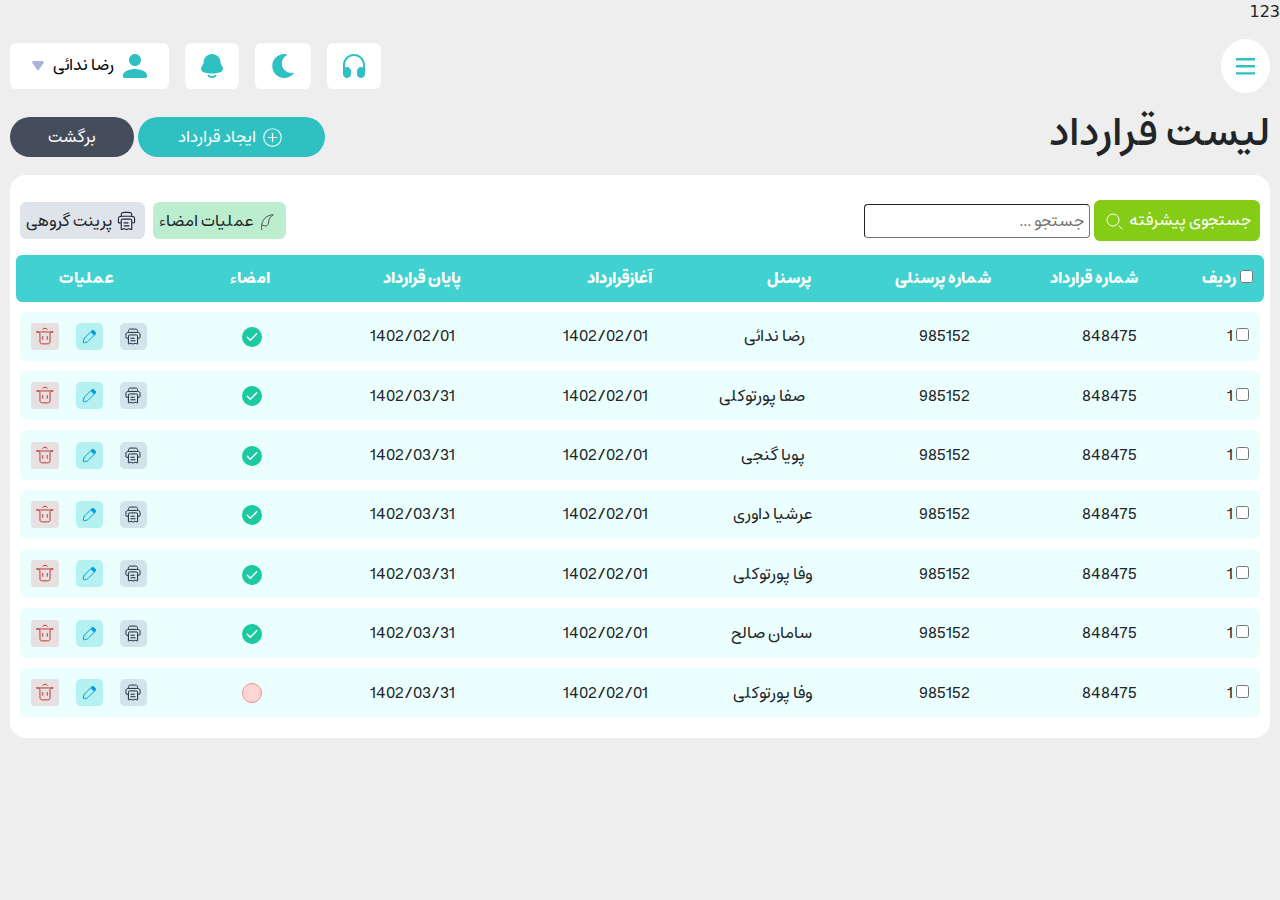
<file: index.html>
<!DOCTYPE html>
<html dir="rtl" lang="en">
    <head>
    <meta charset="UTF-8">
    <meta name="viewport" content="width=device-width, initial-scale=1.0">
    <title>Document</title>
    <link href="assets/css/style.css" rel="stylesheet" >
    <link href="assets/libs/bootstrap-5.0.2-dist/css/bootstrap.rtl.css" rel="stylesheet">
</head>
<body>

    123
    <div class="modal fade" id="printModal" tabindex="-1" aria-hidden="true" >
        <div style="max-width: 1400px;" class="modal-dialog">
          <div class="modal-content">
            <div  class="modal-body">
                <div id="place">
                    <div id="print" class="p-3">
                        <div style="border: 1px solid; padding: 10px; border-radius: 1rem; " class="mx-4">
                            <table class="w-100">
                                <tbody>
                                    <tr>
                                        <td style="width: 33%;">
                                            <span style="border: 1px solid; padding: 0 15px; border-radius: 1rem;">173/8/03/5</span>
                                        </td>
                                        <td style="width: 33%; text-align: center;">
                                            <span >بسمه تعالی</span>
                                        </td>
                                        <td style="width: 33%;">
                                        </td>
                                    </tr>
                                </tbody>
                            </table>
                            <table style="margin: 20px 10px;" class="w-100">
                                <tbody>
                                    <tr>
                                        <td style="width: 33%;">
                                            <span>شماره پرسنلی:29</span>
                                        </td>
                                        <td style="width: 33%; font-weight:700 ; text-align: center;">
                                            <span >فیش حقوقی غیر رسمی نهائی</span>
                                        </td>
                                        <td style="width: 33%;">
                                            <div></div>
                                        </td>
                                    </tr>
                                </tbody>
                            </table>
                            <div style="border: 2px solid;border-radius:8px; padding:5px 10px;">
                                <table class="w-100">
                                    <tbody>
                                        <tr>
                                            <td style="width: 45%;">
                                                <div>
                                                    <span>نام محموعه: داد مهر گسترکاسپین</span>
                                                </div>
                                                <div class="mt-2">
                                                    <span>نام پرسنل: وفا پورتوکلی</span>
                                                </div>
                                                <div class="mt-2">
                                                    <span>فیش حقوقی: سال 1403</span>
                                                </div>
                                            </td>
                                            <td style="width:50%; " >
                                                <div class="">
                                                    <span >نام کارفرما: سید حسن مصباح</span>
                                                </div>
                                                <div>
                                                    <span >کد ملی پرسنل: 25888899</span>
                                                </div>
                                                <div class>
                                                    <span >ماه آبان</span>
                                                </div>
                                            </td>
                                            <td style="width: 5%;">
                                                <div style="border: 1px solid; width: 110px; height:100px; border-radius: 8px;">
                                                </div>
                                            </td>
                                        </tr>
                                    </tbody>
                                </table>
                            </div>
                            <div style="overflow: hidden;border: 2px solid; border-radius: 8px ; margin-top: 8px;">
                                <table class="m-0 estesna w-100 text-center table table-striped">
                                    <thead>
                                        <tr style="background-color: silver; border-bottom: 1px solid !important;">
                                            <th style="border-left: 2px solid !important;" colspan="4">مطالبات</th>
                                            <th style="border-left: none !important;" colspan="3">کسورات</th>
                                        </tr>
                                        <tr style="border-bottom: 1px solid !important;">
                                            <th class="tableBorder">ردیف</th>
                                            <th>شرح</th>
                                            <th>ساعت/روز/تعداد</th>
                                            <th style="border-left: 2px solid !important;">مبلغ(ریال)</th>
                                            <th>شرح</th>
                                            <th>ساعت/روز/تعداد</th>
                                            <th style="border-left: none !important;" >مبلغ(ریال)</th>
                                        </tr>
                                    </thead>
                                    <tbody>
                                        <tr>
                                            <td class="tableBorder">1</td>
                                            <td >حقوق و مزد</td>
                                            <td>145:35</td>
                                            <td style="border-left: 2px solid !important;">74,050,568</td>
                                            <td>حق بیمه سهم کارگر</td>
                                            <td >12:00</td>
                                            <td style="border-left: none !important;">8,096,951</td>
                                        </tr>
                                        <tr>
                                            <td class="tableBorder">2</td>
                                            <td >پایه سنوات</td>
                                            <td>82:35</td>
                                            <td style="border-left: 2px solid !important;">14,050,568</td>
                                            <td>مالیات بر حقوق</td>
                                            <td>12:00</td>
                                            <td style="border-left: none !important;" style="border-left: none !important;">8,096,951</td>
                                        </tr>
                                        <tr>
                                            <td class="tableBorder">3</td>
                                            <td >کمک هزینه اقلام مصرفی خانوار</td>
                                            <td>145:35</td>
                                            <td style="border-left: 2px solid !important;">13,000,000</td>
                                            <td>قسط تسهیلات</td>
                                            <td>-</td>
                                            <td style="border-left: none !important;">-</td>
                                        </tr>
                                        <tr>
                                            <td class="tableBorder">4</td>
                                            <td >کمک هزینه مسکن</td>
                                            <td>16:35</td>
                                            <td style="border-left: 2px solid !important;">9,050,568</td>
                                            <td>مساعده</td>
                                            <td>-</td>
                                            <td style="border-left: none !important;">-</td>
                                        </tr>
                                        <tr>
                                            <td class="tableBorder">5</td>
                                            <td >فوق العاده اضافه کاری</td>
                                            <td>25:35</td>
                                            <td style="border-left: 2px solid !important;">24,050,568</td>
                                            <td>غیبت</td>
                                            <td>-</td>
                                            <td style="border-left: none !important;">-</td>
                                        </tr>
                                        <tr>
                                            <td class="tableBorder">6</td>
                                            <td >فوق العاده اضافه کاری</td>
                                            <td>-</td>
                                            <td style="border-left: 2px solid !important;">-</td>
                                            <td></td>
                                            <td></td>
                                            <td style="border-left: none !important;"></td>
                                        </tr>
                                        <tr>
                                            <td >7</td>
                                            <td >فوق العاده شب کاری</td>
                                            <td>-</td>
                                            <td style="border-left: 2px solid !important;">-</td>
                                            <td></td>
                                            <td></td>
                                            <td style="border-left: none !important;"></td>
                                        </tr>
                                        <tr>
                                            <td>8</td>
                                            <td >فوق العاده جمعه کاری</td>
                                            <td>-</td>
                                            <td style="border-left: 2px solid !important;">-</td>
                                            <td></td>
                                            <td></td>
                                            <td style="border-left: none !important;"></td>
                                        </tr>
                                        <tr>
                                            <td>9</td>
                                            <td >فوق العاده ماموریت</td>
                                            <td>-</td>
                                            <td style="border-left: 2px solid !important;">-</td>
                                            <td></td>
                                            <td></td>
                                            <td style="border-left: none !important;"></td>
                                        </tr>
                                        <tr>
                                            <td>10</td>
                                            <td >فوق العاده نوبت کاری</td>
                                            <td>145:35</td>
                                            <td style="border-left: 2px solid !important;">7,166,568</td>
                                            <td></td>
                                            <td></td>
                                            <td style="border-left: none !important;"></td>
                                        </tr>
                                        <tr>
                                            <td>11</td>
                                            <td >کمک هزینه عائله مندی</td>
                                            <td>145:35</td>
                                            <td style="border-left: 2px solid !important;">5,050,568</td>
                                            <td></td>
                                            <td></td>
                                            <td style="border-left: none !important;"></td>
                                        </tr>
                                        <tr>
                                            <td>12</td>
                                            <td >حق تاهل</td>
                                            <td>-</td>
                                            <td style="border-left: 2px solid !important;">-</td>
                                            <td></td>
                                            <td></td>
                                            <td style="border-left: none !important;"></td>
                                        </tr>
                                        <tr>
                                            <td>13</td>
                                            <td >عیدی و پاداش</td>
                                            <td>-</td>
                                            <td style="border-left: 2px solid !important;">-</td>
                                            <td></td>
                                            <td></td>
                                            <td style="border-left: none !important;"></td>
                                        </tr>
                                        <tr>
                                            <td>14</td>
                                            <td >سنوات</td>
                                            <td>-</td>
                                            <td style="border-left: 2px solid !important;">-</td>
                                            <td></td>
                                            <td></td>
                                            <td style="border-left: none !important;"></td>
                                        </tr>
                                        <tr>
                                            <td>15</td>
                                            <td>مزد مرخصی</td>
                                            <td>13:22</td>
                                            <td style="border-left: 2px solid !important;">8,750,568</td>
                                            <td></td>
                                            <td></td>
                                            <td style="border-left: none !important;"></td>
                                        </tr>
                                        <tr style="border-top: 1px solid black !important; border-bottom: 1px solid !important; background-color: silver;">
                                            <td colspan="2">جمع مطالبات</td>
                                            <td>352:25</td>
                                            <td style="border-left: 2px solid !important;">155,050,568</td>
                                            <td>جمع کسورات</td>
                                            <td>12:00</td>
                                            <td style="border-left: none !important;">8,096,951</td>
                                        </tr>
                                        <tr style="background-color:silver;">
                                            <td colspan="2">مبلغ قابل پرداخت</td>
                                            <td>302:62</td>
                                            <td style="border-left: 2px solid !important;">127,050,568</td>
                                            <td></td>
                                            <td></td>
                                            <td style="border-left: none !important;"></td>
                                        </tr>
                
                                    </tbody>
                                </table>
                            </div>
                
                            <div style="border: 1px solid; border-radius: 8px; margin-top: 10px;margin-bottom: 30px; padding: 10px;" class="row mx-1">
                                <div style="background-color: #DDDCDC; border: 1px solid #CCCCCC;padding: 5px; border-radius: 8px;" class="col-6">
                                    <div style="border-radius: 4px;padding: 4px; width: 100%;">
                                        <table class="w-100 text-center table">
                                            <thead style="border: 1px solid;">
                                                <tr style=" background-color: silver !important;">
                                                    <th style=" width: 20%; text-align: right;" >تاریخ</th>
                                                    <th style=" width: 10%;">ورود</th>
                                                    <th style=" width: 10%;">خروج</th>
                                                    <th style=" width: 10%;">ورود</th>
                                                    <th style=" width: 10%;">خروج</th>
                                                    <th style=" width: 10%;">منقطع</th>
                                                    <th style=" width: 10%;">استراحت</th>
                                                    <th style=" width: 10%;">مجموع</th>
                                                </tr>
                                            </thead>
                                            <tbody style="background-color: white; ">
                                                <tr>
                                                    <td style=" border-left:1px solid #e2e2e2; border-radius: 0 8px 8px 0; text-align: right;">1403/02/01شنبه</td>
                                                    <td >08:00</td>
                                                    <td style="border-left: 1px solid #e2e2e2;">08:00</td>
                                                    <td>08:00</td>
                                                    <td style="border-left: 1px solid #e2e2e2;">16:00</td>
                                                    <td style="border-left: 1px solid #e2e2e2;"></td>
                                                    <td style="border-left: 1px solid #e2e2e2;">00:40</td>
                                                    <td style="border-radius:8px 0 0 8px ;">7:20</td>
                                                </tr>
                                                <tr>
                                                    <td style=" border-left:1px solid #e2e2e2; border-radius: 0 8px 8px 0; text-align: right;">1403/02/01یکشنبه</td>
                                                    <td >08:00</td>
                                                    <td style="border-left: 1px solid #e2e2e2;">08:00</td>
                                                    <td>08:00</td>
                                                    <td style="border-left: 1px solid #e2e2e2;">16:00</td>
                                                    <td style="border-left: 1px solid #e2e2e2;"></td>
                                                    <td style="border-left: 1px solid #e2e2e2;">00:40</td>
                                                    <td style="border-radius:8px 0 0 8px ;">7:20</td>
                                                </tr>
                                                <tr>
                                                    <td style=" border-left:1px solid #e2e2e2; border-radius: 0 8px 8px 0; text-align: right;">1403/02/01دوشنبه</td>
                                                    <td >08:00</td>
                                                    <td style="border-left: 1px solid #e2e2e2;">08:00</td>
                                                    <td>08:00</td>
                                                    <td style="border-left: 1px solid #e2e2e2;">16:00</td>
                                                    <td style="border-left: 1px solid #e2e2e2;"></td>
                                                    <td style="border-left: 1px solid #e2e2e2;">00:40</td>
                                                    <td style="border-radius:8px 0 0 8px ;">7:20</td>
                                                </tr>
                                                <tr>
                                                    <td style=" border-left:1px solid #e2e2e2; border-radius: 0 8px 8px 0; text-align: right;">1403/02/01سه شنبه</td>
                                                    <td >08:00</td>
                                                    <td style="border-left: 1px solid #e2e2e2;">08:00</td>
                                                    <td>08:00</td>
                                                    <td style="border-left: 1px solid #e2e2e2;">16:00</td>
                                                    <td style="border-left: 1px solid #e2e2e2;"></td>
                                                    <td style="border-left: 1px solid #e2e2e2;">00:40</td>
                                                    <td style="border-radius:8px 0 0 8px ;">7:20</td>
                                                </tr>
                                                <tr>
                                                    <td style=" border-left:1px solid #e2e2e2; border-radius: 0 8px 8px 0; text-align: right;">1403/02/01چهارشنبه</td>
                                                    <td >08:00</td>
                                                    <td style="border-left: 1px solid #e2e2e2;">08:00</td>
                                                    <td>08:00</td>
                                                    <td style="border-left: 1px solid #e2e2e2;">16:00</td>
                                                    <td style="border-left: 1px solid #e2e2e2;"></td>
                                                    <td style="border-left: 1px solid #e2e2e2;">00:40</td>
                                                    <td style="border-radius:8px 0 0 8px ;">7:20</td>
                                                </tr>
                                                <tr>
                                                    <td style=" border-left:1px solid #e2e2e2; border-radius: 0 8px 8px 0; text-align: right;">1403/02/01پنجشنبه</td>
                                                    <td >08:00</td>
                                                    <td style="border-left: 1px solid #e2e2e2;">08:00</td>
                                                    <td>08:00</td>
                                                    <td style="border-left: 1px solid #e2e2e2;">16:00</td>
                                                    <td style="border-left: 1px solid #e2e2e2;"></td>
                                                    <td style="border-left: 1px solid #e2e2e2;">00:40</td>
                                                    <td style="border-radius:8px 0 0 8px ;">7:20</td>
                                                </tr>
                                                <tr style="background-color: silver;">
                                                    <td style=" border-left:1px solid #e2e2e2; border-radius: 0 8px 8px 0; text-align: right;">1403/02/01جمعه</td>
                                                    <td >08:00</td>
                                                    <td style="border-left: 1px solid #e2e2e2;">08:00</td>
                                                    <td>08:00</td>
                                                    <td style="border-left: 1px solid #e2e2e2;">16:00</td>
                                                    <td style="border-left: 1px solid #e2e2e2;"></td>
                                                    <td style="border-left: 1px solid #e2e2e2;">00:40</td>
                                                    <td style="border-radius:8px 0 0 8px ;">7:20</td>
                                                </tr>
                                                <tr>
                                                    <td style=" border-left:1px solid #e2e2e2; border-radius: 0 8px 8px 0; text-align: right;">1403/02/01شنبه</td>
                                                    <td >08:00</td>
                                                    <td style="border-left: 1px solid #e2e2e2;">08:00</td>
                                                    <td>08:00</td>
                                                    <td style="border-left: 1px solid #e2e2e2;">16:00</td>
                                                    <td style="border-left: 1px solid #e2e2e2;"></td>
                                                    <td style="border-left: 1px solid #e2e2e2;">00:40</td>
                                                    <td style="border-radius:8px 0 0 8px ;">7:20</td>
                                                </tr>
                                                <tr>
                                                    <td style=" border-left:1px solid #e2e2e2; border-radius: 0 8px 8px 0; text-align: right;">1403/02/01یکشنبه</td>
                                                    <td >08:00</td>
                                                    <td style="border-left: 1px solid #e2e2e2;">08:00</td>
                                                    <td>08:00</td>
                                                    <td style="border-left: 1px solid #e2e2e2;">16:00</td>
                                                    <td style="border-left: 1px solid #e2e2e2;"></td>
                                                    <td style="border-left: 1px solid #e2e2e2;">00:40</td>
                                                    <td style="border-radius:8px 0 0 8px ;">7:20</td>
                                                </tr>
                                                <tr>
                                                    <td style=" border-left:1px solid #e2e2e2; border-radius: 0 8px 8px 0; text-align: right;">1403/02/01دوشنبه</td>
                                                    <td >08:00</td>
                                                    <td style="border-left: 1px solid #e2e2e2;">08:00</td>
                                                    <td>08:00</td>
                                                    <td style="border-left: 1px solid #e2e2e2;">16:00</td>
                                                    <td style="border-left: 1px solid #e2e2e2;"></td>
                                                    <td style="border-left: 1px solid #e2e2e2;">00:40</td>
                                                    <td style="border-radius:8px 0 0 8px ;">7:20</td>
                                                </tr>
                                                <tr>
                                                    <td style=" border-left:1px solid #e2e2e2; border-radius: 0 8px 8px 0; text-align: right;">1403/02/01سه شنبه</td>
                                                    <td >08:00</td>
                                                    <td style="border-left: 1px solid #e2e2e2;">08:00</td>
                                                    <td>08:00</td>
                                                    <td style="border-left: 1px solid #e2e2e2;">16:00</td>
                                                    <td style="border-left: 1px solid #e2e2e2;"></td>
                                                    <td style="border-left: 1px solid #e2e2e2;">00:40</td>
                                                    <td style="border-radius:8px 0 0 8px ;">7:20</td>
                                                </tr>
                                                <tr>
                                                    <td style=" border-left:1px solid #e2e2e2; border-radius: 0 8px 8px 0; text-align: right;">1403/02/01چهارشنبه</td>
                                                    <td >08:00</td>
                                                    <td style="border-left: 1px solid #e2e2e2;">08:00</td>
                                                    <td>08:00</td>
                                                    <td style="border-left: 1px solid #e2e2e2;">16:00</td>
                                                    <td style="border-left: 1px solid #e2e2e2;"></td>
                                                    <td style="border-left: 1px solid #e2e2e2;">00:40</td>
                                                    <td style="border-radius:8px 0 0 8px ;">7:20</td>
                                                </tr>
                                                <tr>
                                                    <td style=" border-left:1px solid #e2e2e2; border-radius: 0 8px 8px 0; text-align: right;">1403/02/01پنجشنبه</td>
                                                    <td >08:00</td>
                                                    <td style="border-left: 1px solid #e2e2e2;">08:00</td>
                                                    <td>08:00</td>
                                                    <td style="border-left: 1px solid #e2e2e2;">16:00</td>
                                                    <td style="border-left: 1px solid #e2e2e2;"></td>
                                                    <td style="border-left: 1px solid #e2e2e2;">00:40</td>
                                                    <td style="border-radius:8px 0 0 8px ;">7:20</td>
                                                </tr>
                                                <tr style="background-color: silver;">
                                                    <td style=" border-left:1px solid #e2e2e2; border-radius: 0 8px 8px 0; text-align: right;">1403/02/01جمعه</td>
                                                    <td >08:00</td>
                                                    <td style="border-left: 1px solid #e2e2e2;">08:00</td>
                                                    <td>08:00</td>
                                                    <td style="border-left: 1px solid #e2e2e2;">16:00</td>
                                                    <td style="border-left: 1px solid #e2e2e2;"></td>
                                                    <td style="border-left: 1px solid #e2e2e2;">00:40</td>
                                                    <td style="border-radius:8px 0 0 8px ;">7:20</td>
                                                </tr>
                                                <tr>
                                                    <td style=" border-left:1px solid #e2e2e2; border-radius: 0 8px 8px 0; text-align: right;">1403/02/01شنبه</td>
                                                    <td >08:00</td>
                                                    <td style="border-left: 1px solid #e2e2e2;">08:00</td>
                                                    <td>08:00</td>
                                                    <td style="border-left: 1px solid #e2e2e2;">16:00</td>
                                                    <td style="border-left: 1px solid #e2e2e2;"></td>
                                                    <td style="border-left: 1px solid #e2e2e2;">00:40</td>
                                                    <td style="border-radius:8px 0 0 8px ;">7:20</td>
                                                </tr>
                                            </tbody>
                                        </table>
                                    </div>
                                </div>
                                <div style="background-color: #DDDCDC; border: 1px solid #CCCCCC;padding: 5px; border-radius: 8px;" class="col-6">
                                    <div style="border-radius: 4px;padding: 4px; width: 100%;">
                                        <table class="w-100 text-center table">
                                            <thead style="border: 1px solid;">
                                                <tr style=" background-color: silver !important;">
                                                    <th style=" width: 20%; text-align: right;" >تاریخ</th>
                                                    <th style=" width: 10%;">ورود</th>
                                                    <th style=" width: 10%;">خروج</th>
                                                    <th style=" width: 10%;">ورود</th>
                                                    <th style=" width: 10%;">خروج</th>
                                                    <th style=" width: 10%;">منقطع</th>
                                                    <th style=" width: 10%;">استراحت</th>
                                                    <th style=" width: 10%;">مجموع</th>
                                                </tr>
                                            </thead>
                                            <tbody style="background-color: white; ">
                                                <tr>
                                                    <td style=" border-left:1px solid #e2e2e2; border-radius: 0 8px 8px 0; text-align: right;">1403/02/01شنبه</td>
                                                    <td >08:00</td>
                                                    <td style="border-left: 1px solid #e2e2e2;">08:00</td>
                                                    <td>08:00</td>
                                                    <td style="border-left: 1px solid #e2e2e2;">16:00</td>
                                                    <td style="border-left: 1px solid #e2e2e2;"></td>
                                                    <td style="border-left: 1px solid #e2e2e2;">00:40</td>
                                                    <td style="border-radius:8px 0 0 8px ;">7:20</td>
                                                </tr>
                                                <tr>
                                                    <td style=" border-left:1px solid #e2e2e2; border-radius: 0 8px 8px 0; text-align: right;">1403/02/01یکشنبه</td>
                                                    <td >08:00</td>
                                                    <td style="border-left: 1px solid #e2e2e2;">08:00</td>
                                                    <td>08:00</td>
                                                    <td style="border-left: 1px solid #e2e2e2;">16:00</td>
                                                    <td style="border-left: 1px solid #e2e2e2;"></td>
                                                    <td style="border-left: 1px solid #e2e2e2;">00:40</td>
                                                    <td style="border-radius:8px 0 0 8px ;">7:20</td>
                                                </tr>
                                                <tr>
                                                    <td style=" border-left:1px solid #e2e2e2; border-radius: 0 8px 8px 0; text-align: right;">1403/02/01دوشنبه</td>
                                                    <td >08:00</td>
                                                    <td style="border-left: 1px solid #e2e2e2;">08:00</td>
                                                    <td>08:00</td>
                                                    <td style="border-left: 1px solid #e2e2e2;">16:00</td>
                                                    <td style="border-left: 1px solid #e2e2e2;"></td>
                                                    <td style="border-left: 1px solid #e2e2e2;">00:40</td>
                                                    <td style="border-radius:8px 0 0 8px ;">7:20</td>
                                                </tr>
                                                <tr>
                                                    <td style=" border-left:1px solid #e2e2e2; border-radius: 0 8px 8px 0; text-align: right;">1403/02/01سه شنبه</td>
                                                    <td >08:00</td>
                                                    <td style="border-left: 1px solid #e2e2e2;">08:00</td>
                                                    <td>08:00</td>
                                                    <td style="border-left: 1px solid #e2e2e2;">16:00</td>
                                                    <td style="border-left: 1px solid #e2e2e2;"></td>
                                                    <td style="border-left: 1px solid #e2e2e2;">00:40</td>
                                                    <td style="border-radius:8px 0 0 8px ;">7:20</td>
                                                </tr>
                                                <tr>
                                                    <td style=" border-left:1px solid #e2e2e2; border-radius: 0 8px 8px 0; text-align: right;">1403/02/01چهارشنبه</td>
                                                    <td >08:00</td>
                                                    <td style="border-left: 1px solid #e2e2e2;">08:00</td>
                                                    <td>08:00</td>
                                                    <td style="border-left: 1px solid #e2e2e2;">16:00</td>
                                                    <td style="border-left: 1px solid #e2e2e2;"></td>
                                                    <td style="border-left: 1px solid #e2e2e2;">00:40</td>
                                                    <td style="border-radius:8px 0 0 8px ;">7:20</td>
                                                </tr>
                                                <tr>
                                                    <td style=" border-left:1px solid #e2e2e2; border-radius: 0 8px 8px 0; text-align: right;">1403/02/01پنجشنبه</td>
                                                    <td >08:00</td>
                                                    <td style="border-left: 1px solid #e2e2e2;">08:00</td>
                                                    <td>08:00</td>
                                                    <td style="border-left: 1px solid #e2e2e2;">16:00</td>
                                                    <td style="border-left: 1px solid #e2e2e2;"></td>
                                                    <td style="border-left: 1px solid #e2e2e2;">00:40</td>
                                                    <td style="border-radius:8px 0 0 8px ;">7:20</td>
                                                </tr>
                                                <tr style="background-color: silver;">
                                                    <td style=" border-left:1px solid #e2e2e2; border-radius: 0 8px 8px 0; text-align: right;">1403/02/01جمعه</td>
                                                    <td >08:00</td>
                                                    <td style="border-left: 1px solid #e2e2e2;">08:00</td>
                                                    <td>08:00</td>
                                                    <td style="border-left: 1px solid #e2e2e2;">16:00</td>
                                                    <td style="border-left: 1px solid #e2e2e2;"></td>
                                                    <td style="border-left: 1px solid #e2e2e2;">00:40</td>
                                                    <td style="border-radius:8px 0 0 8px ;">7:20</td>
                                                </tr>
                                                <tr>
                                                    <td style=" border-left:1px solid #e2e2e2; border-radius: 0 8px 8px 0; text-align: right;">1403/02/01شنبه</td>
                                                    <td >08:00</td>
                                                    <td style="border-left: 1px solid #e2e2e2;">08:00</td>
                                                    <td>08:00</td>
                                                    <td style="border-left: 1px solid #e2e2e2;">16:00</td>
                                                    <td style="border-left: 1px solid #e2e2e2;"></td>
                                                    <td style="border-left: 1px solid #e2e2e2;">00:40</td>
                                                    <td style="border-radius:8px 0 0 8px ;">7:20</td>
                                                </tr>
                                                <tr>
                                                    <td style=" border-left:1px solid #e2e2e2; border-radius: 0 8px 8px 0; text-align: right;">1403/02/01یکشنبه</td>
                                                    <td >08:00</td>
                                                    <td style="border-left: 1px solid #e2e2e2;">08:00</td>
                                                    <td>08:00</td>
                                                    <td style="border-left: 1px solid #e2e2e2;">16:00</td>
                                                    <td style="border-left: 1px solid #e2e2e2;"></td>
                                                    <td style="border-left: 1px solid #e2e2e2;">00:40</td>
                                                    <td style="border-radius:8px 0 0 8px ;">7:20</td>
                                                </tr>
                                                <tr>
                                                    <td style=" border-left:1px solid #e2e2e2; border-radius: 0 8px 8px 0; text-align: right;">1403/02/01دوشنبه</td>
                                                    <td >08:00</td>
                                                    <td style="border-left: 1px solid #e2e2e2;">08:00</td>
                                                    <td>08:00</td>
                                                    <td style="border-left: 1px solid #e2e2e2;">16:00</td>
                                                    <td style="border-left: 1px solid #e2e2e2;"></td>
                                                    <td style="border-left: 1px solid #e2e2e2;">00:40</td>
                                                    <td style="border-radius:8px 0 0 8px ;">7:20</td>
                                                </tr>
                                                <tr>
                                                    <td style=" border-left:1px solid #e2e2e2; border-radius: 0 8px 8px 0; text-align: right;">1403/02/01سه شنبه</td>
                                                    <td >08:00</td>
                                                    <td style="border-left: 1px solid #e2e2e2;">08:00</td>
                                                    <td>08:00</td>
                                                    <td style="border-left: 1px solid #e2e2e2;">16:00</td>
                                                    <td style="border-left: 1px solid #e2e2e2;"></td>
                                                    <td style="border-left: 1px solid #e2e2e2;">00:40</td>
                                                    <td style="border-radius:8px 0 0 8px ;">7:20</td>
                                                </tr>
                                                <tr>
                                                    <td style=" border-left:1px solid #e2e2e2; border-radius: 0 8px 8px 0; text-align: right;">1403/02/01چهارشنبه</td>
                                                    <td >08:00</td>
                                                    <td style="border-left: 1px solid #e2e2e2;">08:00</td>
                                                    <td>08:00</td>
                                                    <td style="border-left: 1px solid #e2e2e2;">16:00</td>
                                                    <td style="border-left: 1px solid #e2e2e2;"></td>
                                                    <td style="border-left: 1px solid #e2e2e2;">00:40</td>
                                                    <td style="border-radius:8px 0 0 8px ;">7:20</td>
                                                </tr>
                                                <tr>
                                                    <td style=" border-left:1px solid #e2e2e2; border-radius: 0 8px 8px 0; text-align: right;">1403/02/01پنجشنبه</td>
                                                    <td >08:00</td>
                                                    <td style="border-left: 1px solid #e2e2e2;">08:00</td>
                                                    <td>08:00</td>
                                                    <td style="border-left: 1px solid #e2e2e2;">16:00</td>
                                                    <td style="border-left: 1px solid #e2e2e2;"></td>
                                                    <td style="border-left: 1px solid #e2e2e2;">00:40</td>
                                                    <td style="border-radius:8px 0 0 8px ;">7:20</td>
                                                </tr>
                                                <tr style="background-color: silver;">
                                                    <td style=" border-left:1px solid #e2e2e2; border-radius: 0 8px 8px 0; text-align: right;">1403/02/01جمعه</td>
                                                    <td >08:00</td>
                                                    <td style="border-left: 1px solid #e2e2e2;">08:00</td>
                                                    <td>08:00</td>
                                                    <td style="border-left: 1px solid #e2e2e2;">16:00</td>
                                                    <td style="border-left: 1px solid #e2e2e2;"></td>
                                                    <td style="border-left: 1px solid #e2e2e2;">00:40</td>
                                                    <td style="border-radius:8px 0 0 8px ;">7:20</td>
                                                </tr>
                                                <tr>
                                                    <td style=" border-left:1px solid #e2e2e2; border-radius: 0 8px 8px 0; text-align: right;">1403/02/01شنبه</td>
                                                    <td >08:00</td>
                                                    <td style="border-left: 1px solid #e2e2e2;">08:00</td>
                                                    <td>08:00</td>
                                                    <td style="border-left: 1px solid #e2e2e2;">16:00</td>
                                                    <td style="border-left: 1px solid #e2e2e2;"></td>
                                                    <td style="border-left: 1px solid #e2e2e2;">00:40</td>
                                                    <td style="border-radius:8px 0 0 8px ;">7:20</td>
                                                </tr>
                                            </tbody>
                                        </table>
                                    </div>
                                </div>
                            </div>
                        </div>
                        <div class="mt-3 mx-4" id="footer-button">
                            <button data-bs-dismiss="modal" style="background-color:#454D5C; color: white; border: none; padding: .5rem 1rem; border-radius: 5px;">بستن فرم</button>
                            <button id="print-modal" style="background-color:#198754; color: white; border: none; padding: .5rem 1.5rem; border-radius: 5px;">پرینت</button>
                        </div>
                    </div>
                </div>
            </div>
            <div class="modal-footer justify-content-center">
              <button type="button" class="btn btn-secondary" data-bs-dismiss="modal">خروج</button>
            </div>
          </div>
        </div>
    </div>

    <div id="container">
        <!-- slidebar -->
        <div id="sideBar">
            <div class="logo">
                <svg width="116" height="116" viewBox="0 0 116 116" fill="none" xmlns="http://www.w3.org/2000/svg">
                    <path d="M16.1426 53.657L33.6261 42.3713V70.4851L57.9687 85.0907L81.8682 70.4851V57.2066H57.9687L81.8682 41.9375H99.7937V82.2139L57.9687 106.556L16.1426 82.2139V53.657Z" fill="white"/>
                    <path d="M45.3549 51.0109V35.2987L73.5788 18.2583L86.6358 26.0036L45.3549 51.0109Z" fill="white"/>
                    <path d="M57.6729 9.40649L69.375 15.8248L16.3177 48.8627V34.256L57.6729 9.40649Z" fill="white"/>
                </svg>
                
                
            </div>
            <div class="buttons">
                <button><svg width="25" height="25" viewBox="0 0 22 20" fill="none" xmlns="http://www.w3.org/2000/svg">
                    <path d="M4.90479 10.633C4.90479 9.50149 4.90479 8.93576 5.14786 8.43848C5.39094 7.94119 5.84744 7.57302 6.76045 6.83667L7.6461 6.12239C9.29634 4.79145 10.1215 4.12598 11.1043 4.12598C12.0872 4.12598 12.9123 4.79145 14.5626 6.12239L15.4482 6.83667C16.3612 7.57302 16.8177 7.94119 17.0608 8.43848C17.3039 8.93576 17.3039 9.50149 17.3039 10.633V14.1666C17.3039 15.738 17.3039 16.5236 16.7851 17.0118C16.2663 17.4999 15.4313 17.4999 13.7613 17.4999H8.44739C6.77739 17.4999 5.94239 17.4999 5.42359 17.0118C4.90479 16.5236 4.90479 15.738 4.90479 14.1666V10.633Z" stroke="#F5F5F5" stroke-opacity="0.933333" stroke-width="1.5"/>
                    <path d="M13.3185 17.5V13.5C13.3185 12.9477 12.8708 12.5 12.3185 12.5H9.89026C9.33797 12.5 8.89026 12.9477 8.89026 13.5V17.5" stroke="#F5F5F5" stroke-opacity="0.933333" stroke-width="1.5" stroke-linecap="round" stroke-linejoin="round"/>
                </svg>
                صفحه اصلی</button>
                <button><svg width="25" height="25" viewBox="0 0 23 21" fill="none" xmlns="http://www.w3.org/2000/svg">
                    <path d="M19.7983 11V8.2C19.7983 7.0799 19.7983 6.51984 19.5804 6.09202C19.3886 5.71569 19.0826 5.40973 18.7063 5.21799C18.2785 5 17.7184 5 16.5983 5H7.99834C6.87823 5 6.31818 5 5.89036 5.21799C5.51403 5.40973 5.20807 5.71569 5.01633 6.09202C4.79834 6.51984 4.79834 7.07989 4.79834 8.2V13.8C4.79834 14.9201 4.79834 15.4802 5.01633 15.908C5.20807 16.2843 5.51403 16.5903 5.89036 16.782C6.31818 17 6.87823 17 7.99834 17H14.7983" stroke="#F5F5F5" stroke-opacity="0.933333" stroke-linecap="round"/>
                    <path d="M8.79834 13H12.7983" stroke="#F5F5F5" stroke-opacity="0.933333" stroke-linecap="round"/>
                    <path d="M8.79834 9H15.7983" stroke="#F5F5F5" stroke-opacity="0.933333" stroke-linecap="round"/>
                    <circle cx="18.7983" cy="15" r="1.5" stroke="#F5F5F5" stroke-opacity="0.933333"/>
                    <path d="M20.7983 20C20.7983 20 20.2983 19 18.7983 19C17.2983 19 16.7983 20 16.7983 20" stroke="#F5F5F5" stroke-opacity="0.933333" stroke-linecap="round"/>
                </svg>
                اطلاعات کارفرما</button>
                <button><svg width="25" height="25" viewBox="0 0 23 20" fill="none" xmlns="http://www.w3.org/2000/svg">
                    <path d="M13.5844 6.66663C13.5844 7.74295 12.6478 8.66663 11.4275 8.66663C10.2071 8.66663 9.27051 7.74295 9.27051 6.66663C9.27051 5.5903 10.2071 4.66663 11.4275 4.66663C12.6478 4.66663 13.5844 5.5903 13.5844 6.66663Z" stroke="#F5F5F5" stroke-opacity="0.933333" stroke-linecap="round"/>
                    <path d="M13.0359 5.46979C13.2016 5.19978 13.4517 4.97736 13.7584 4.83503C14.0654 4.69259 14.4124 4.63825 14.7548 4.68066C15.0971 4.72306 15.4149 4.85969 15.6689 5.06928C15.9226 5.27862 16.1004 5.55038 16.185 5.84769C16.2696 6.14466 16.2588 6.4581 16.1535 6.74995C16.0481 7.0422 15.8511 7.30339 15.5824 7.4974C15.3134 7.69161 14.986 7.80852 14.6413 7.82978C14.2965 7.85104 13.9544 7.77538 13.6589 7.61482" stroke="#F5F5F5" stroke-opacity="0.933333"/>
                    <path d="M9.819 5.46979C9.65332 5.19978 9.40326 4.97736 9.09651 4.83503C8.78956 4.69259 8.44249 4.63825 8.10015 4.68066C7.75786 4.72306 7.44004 4.85969 7.18604 5.06928C6.93235 5.27862 6.75455 5.55038 6.66988 5.84769C6.58532 6.14466 6.5961 6.4581 6.70139 6.74995C6.80683 7.0422 7.00379 7.30339 7.2725 7.4974C7.54149 7.69161 7.86892 7.80852 8.21365 7.82978C8.55841 7.85104 8.90051 7.77538 9.19607 7.61482" stroke="#F5F5F5" stroke-opacity="0.933333"/>
                    <path d="M11.4275 10.4166C14.9066 10.4166 15.9008 12.9673 16.1849 14.4251C16.2905 14.9672 15.8508 15.4166 15.2985 15.4166H7.5564C7.00411 15.4166 6.56441 14.9672 6.67006 14.4251C6.95415 12.9673 7.94834 10.4166 11.4275 10.4166Z" stroke="#F5F5F5" stroke-opacity="0.933333" stroke-linecap="round"/>
                    <path d="M17.8387 12.6647L17.3589 12.8053V12.8053L17.8387 12.6647ZM12.3903 10.4883L12.0314 10.1401L11.359 10.8331L12.313 10.9823L12.3903 10.4883ZM16.0163 13.75L15.5384 13.897L15.6469 14.25H16.0163V13.75ZM14.5273 10.0834C15.3863 10.0834 15.9924 10.4591 16.4406 10.9853C16.9007 11.5255 17.1875 12.2203 17.3589 12.8053L18.3185 12.524C18.1282 11.8745 17.7911 11.0286 17.2018 10.3368C16.6006 9.63096 15.7318 9.08337 14.5273 9.08337V10.0834ZM12.7491 10.8365C13.18 10.3924 13.7474 10.0834 14.5273 10.0834V9.08337C13.4414 9.08337 12.6244 9.52903 12.0314 10.1401L12.7491 10.8365ZM12.313 10.9823C14.331 11.2978 15.1731 12.7091 15.5384 13.897L16.4942 13.6031C16.0684 12.2183 15.011 10.392 12.4675 9.9943L12.313 10.9823ZM16.9579 13.25H16.0163V14.25H16.9579V13.25ZM17.3589 12.8053C17.393 12.9217 17.3657 13.0218 17.2997 13.101C17.2298 13.1849 17.1096 13.25 16.9579 13.25V14.25C17.8266 14.25 18.5954 13.4688 18.3185 12.524L17.3589 12.8053Z" fill="#F5F5F5" fill-opacity="0.933333"/>
                    <path d="M10.4647 10.4883L10.542 10.9823L11.496 10.8331L10.8236 10.1401L10.4647 10.4883ZM5.01625 12.6646L4.53643 12.524H4.53643L5.01625 12.6646ZM6.83868 13.75V14.25H7.20805L7.3166 13.897L6.83868 13.75ZM8.32774 10.0834C9.10759 10.0834 9.67498 10.3924 10.1059 10.8365L10.8236 10.1401C10.2306 9.52903 9.41357 9.08337 8.32774 9.08337V10.0834ZM5.49608 12.8053C5.6675 12.2203 5.95429 11.5255 6.41443 10.9853C6.86257 10.4591 7.46865 10.0834 8.32774 10.0834V9.08337C7.12317 9.08337 6.25441 9.63096 5.65316 10.3368C5.06391 11.0286 4.72678 11.8745 4.53643 12.524L5.49608 12.8053ZM5.89705 13.25C5.74539 13.25 5.62519 13.1849 5.55524 13.101C5.48927 13.0218 5.46195 12.9217 5.49608 12.8053L4.53643 12.524C4.25958 13.4688 5.02841 14.25 5.89705 14.25V13.25ZM6.83868 13.25H5.89705V14.25H6.83868V13.25ZM7.3166 13.897C7.68186 12.7091 8.52397 11.2978 10.542 10.9823L10.3875 9.9943C7.84401 10.392 6.78656 12.2183 6.36077 13.6031L7.3166 13.897Z" fill="#F5F5F5" fill-opacity="0.933333"/>
                </svg>
                اطلاعات کارگاه</button>
                <button><svg width="25" height="25" viewBox="0 0 23 20" fill="none" xmlns="http://www.w3.org/2000/svg">
                    <path d="M13.4479 2.82905L12.9507 2.88189V2.88189L13.4479 2.82905ZM13.3725 2.34688L13.8462 2.18701L13.8462 2.187L13.3725 2.34688ZM13.5873 3.66718L13.1316 3.87279L13.1316 3.8728L13.5873 3.66718ZM14.8306 4.19931L14.9965 4.671L14.8306 4.19931ZM15.5333 3.72162L15.2283 3.32543L15.5333 3.72162ZM15.6365 3.64216L15.3315 3.24596V3.24596L15.6365 3.64216ZM16.115 3.31717L15.9234 2.85532V2.85532L16.115 3.31717ZM16.9705 3.35951L17.2067 2.91882L16.9705 3.35951ZM17.4145 3.73014L17.7572 3.366V3.366L17.4145 3.73014ZM18.2065 4.47534L17.8639 4.83952L17.8687 4.84392L18.2065 4.47534ZM18.2065 4.47536L18.5492 4.11119L18.5444 4.10678L18.2065 4.47536ZM18.4848 4.75849L18.0836 5.0569L18.0836 5.0569L18.4848 4.75849ZM18.5405 5.86898L18.9694 6.12581L18.9694 6.12581L18.5405 5.86898ZM18.2918 6.17852L18.6691 6.5066V6.5066L18.2918 6.17852ZM17.8578 6.726L17.4105 6.50252L17.4105 6.50253L17.8578 6.726ZM18.413 8.11361L18.5827 7.64328L18.5826 7.64328L18.413 8.11361ZM19.1049 8.21054L19.0581 8.70834L19.1049 8.21054ZM19.2342 8.2227L19.281 7.7249L19.2342 8.2227ZM19.7175 8.29222L19.5635 8.76792L19.5635 8.76792L19.7175 8.29222ZM20.3856 9.02613L20.8736 8.91739L20.8736 8.91739L20.3856 9.02613ZM20.3856 10.9737L19.8976 10.865V10.865L20.3856 10.9737ZM19.7174 11.7077L19.5635 11.232L19.7174 11.7077ZM19.2343 11.7772L19.1875 11.2794L19.1845 11.2797L19.2343 11.7772ZM19.2343 11.7772L19.2811 12.275L19.284 12.2747L19.2343 11.7772ZM19.105 11.7894L19.0581 11.2916L19.0403 11.2932L19.0228 11.2962L19.105 11.7894ZM19.1049 11.7894L19.1518 12.2872L19.1695 12.2855L19.1871 12.2826L19.1049 11.7894ZM18.4135 11.8862L18.5831 12.3566L18.5831 12.3566L18.4135 11.8862ZM17.8582 13.274L18.3054 13.0505L18.3054 13.0505L17.8582 13.274ZM18.292 13.8211L18.692 13.5211L18.6811 13.5067L18.6693 13.4931L18.292 13.8211ZM18.292 13.8212L17.892 14.1212L17.9028 14.1356L17.9147 14.1492L18.292 13.8212ZM18.5404 14.1305L18.1115 14.3874L18.1115 14.3874L18.5404 14.1305ZM18.4848 15.2412L18.886 15.5396L18.886 15.5396L18.4848 15.2412ZM18.2067 15.5241L18.5493 15.8882L18.2067 15.5241ZM17.4146 16.2694L17.0719 15.9053H17.0719L17.4146 16.2694ZM16.9705 16.64L17.2067 17.0807L17.2067 17.0807L16.9705 16.64ZM16.115 16.6824L16.3066 16.2205L16.3066 16.2205L16.115 16.6824ZM15.6366 16.3574L15.9416 15.9612L15.9345 15.9557L15.9272 15.9505L15.6366 16.3574ZM15.6365 16.3574L15.3315 16.7536L15.3386 16.759L15.3459 16.7643L15.6365 16.3574ZM15.5335 16.2781L15.8385 15.8819L15.8385 15.8819L15.5335 16.2781ZM14.8305 15.8002L14.9963 15.3285L14.9963 15.3285L14.8305 15.8002ZM13.5874 16.3322L14.0432 16.5379L14.0432 16.5379L13.5874 16.3322ZM13.4479 17.1707L13.9382 17.2688L13.9427 17.2463L13.9451 17.2236L13.4479 17.1707ZM13.4479 17.1707L12.9576 17.0727L12.9528 17.0967L12.9504 17.121L13.4479 17.1707ZM13.4479 17.1708L13.9451 17.2236L13.9454 17.2205L13.4479 17.1708ZM13.3725 17.6531L12.8987 17.4932V17.4932L13.3725 17.6531ZM12.6429 18.3093L12.5339 17.8213L12.5339 17.8213L12.6429 18.3093ZM10.4633 18.3093L10.3543 18.7973H10.3543L10.4633 18.3093ZM9.73359 17.6531L10.2073 17.4932H10.2073L9.73359 17.6531ZM9.65819 17.1709L9.16099 17.2237L9.65819 17.1709ZM9.51871 16.3327L9.06295 16.5383L9.06295 16.5383L9.51871 16.3327ZM8.27545 15.8006L8.10959 15.3289L8.10958 15.3289L8.27545 15.8006ZM7.57277 16.2783L7.85012 16.6943L7.86429 16.6848L7.87778 16.6745L7.57277 16.2783ZM7.57276 16.2783L7.29541 15.8622L7.28124 15.8717L7.26775 15.8821L7.57276 16.2783ZM7.46952 16.3578L7.77453 16.7539L7.77453 16.7539L7.46952 16.3578ZM6.99099 16.6828L6.79946 16.2209L6.79946 16.2209L6.99099 16.6828ZM6.13554 16.6404L5.89934 17.0811L5.89935 17.0811L6.13554 16.6404ZM5.69143 16.2698L6.03407 15.9056L5.69143 16.2698ZM4.89947 15.5246L5.24211 15.1604L4.89947 15.5246ZM4.62116 15.2414L4.21997 15.5398L4.21997 15.5398L4.62116 15.2414ZM4.56554 14.131L4.13654 13.8741L4.13654 13.8741L4.56554 14.131ZM4.81417 13.8214L5.19156 14.1496L5.19828 14.1415L4.81417 13.8214ZM4.81417 13.8214L4.43678 13.4932L4.43006 13.5013L4.81417 13.8214ZM5.24826 13.2739L5.69554 13.4974L5.69554 13.4974L5.24826 13.2739ZM4.69303 11.8863L4.8627 11.416H4.86269L4.69303 11.8863ZM4.00108 11.7894L4.04792 11.2916L4.04792 11.2916L4.00108 11.7894ZM3.87189 11.7772L3.82449 12.275L3.82506 12.275L3.87189 11.7772ZM3.87186 11.7772L3.91927 11.2795L3.9187 11.2794L3.87186 11.7772ZM3.38858 11.7077L3.54256 11.232L3.54256 11.232L3.38858 11.7077ZM2.72047 10.9738L2.23243 11.0825H2.23243L2.72047 10.9738ZM2.72048 9.02606L2.23246 8.91729L2.72048 9.02606ZM3.3885 8.29224L3.23449 7.81655H3.23449L3.3885 8.29224ZM3.872 8.22269L3.91884 8.72049H3.91884L3.872 8.22269ZM4.00111 8.21054L3.95428 7.71274H3.95427L4.00111 8.21054ZM4.69352 8.11352L4.52377 7.64322H4.52377L4.69352 8.11352ZM5.24867 6.72613L5.69599 6.50274L5.69599 6.50274L5.24867 6.72613ZM4.8143 6.17825L4.437 6.50634H4.437L4.8143 6.17825ZM4.56552 5.86849L4.13649 6.12527L4.13649 6.12527L4.56552 5.86849ZM4.62113 4.75821L4.21991 4.45985L4.21991 4.45985L4.62113 4.75821ZM4.89962 4.47486L5.24226 4.83901L4.89962 4.47486ZM5.69147 3.72978L6.03411 4.09393L6.03965 4.08872L6.04503 4.08334L5.69147 3.72978ZM5.69148 3.72978L5.34884 3.36564L5.3433 3.37085L5.33792 3.37623L5.69148 3.72978ZM6.13558 3.35912L5.89938 2.91842L6.13558 3.35912ZM6.99103 3.31679L7.18256 2.85493L7.18256 2.85493L6.99103 3.31679ZM7.46956 3.6418L7.16455 4.03799L7.16455 4.03799L7.46956 3.6418ZM7.573 3.72143L7.87801 3.32523L7.878 3.32523L7.573 3.72143ZM8.27535 4.19894L8.10942 4.67061L8.10942 4.67061L8.27535 4.19894ZM9.51881 3.66673L9.06302 3.46118L9.51881 3.66673ZM9.6582 2.82894L10.1554 2.88178L9.6582 2.82894ZM9.73356 2.34696L10.2073 2.5068L10.2073 2.50679L9.73356 2.34696ZM10.4634 1.69062L10.3545 1.20261V1.20261L10.4634 1.69062ZM12.6428 1.69064L12.5339 2.17863L12.5339 2.17863L12.6428 1.69064ZM13.9451 2.77621C13.9211 2.5502 13.9035 2.35666 13.8462 2.18701L12.8987 2.50675C12.912 2.546 12.9212 2.60427 12.9507 2.88189L13.9451 2.77621ZM14.0431 3.46156C14.0389 3.45213 14.0242 3.41258 14.0055 3.29049C13.9872 3.17107 13.9701 3.01172 13.9451 2.77621L12.9507 2.88189C12.9747 3.10771 12.9944 3.29436 13.0171 3.44214C13.0393 3.58724 13.0699 3.73609 13.1316 3.87279L14.0431 3.46156ZM14.6648 3.72763C14.4199 3.81374 14.1499 3.69816 14.0431 3.46156L13.1316 3.8728C13.4518 4.58259 14.2619 4.92933 14.9965 4.671L14.6648 3.72763ZM15.2283 3.32543C15.0406 3.46991 14.9135 3.56757 14.8145 3.63675C14.7132 3.70748 14.6745 3.7242 14.6648 3.72763L14.9965 4.671C15.138 4.62124 15.2668 4.54062 15.3871 4.45655C15.5097 4.37093 15.6583 4.25634 15.8383 4.11781L15.2283 3.32543ZM15.3315 3.24596L15.2283 3.32543L15.8383 4.11781L15.9415 4.03835L15.3315 3.24596ZM15.9234 2.85532C15.7251 2.93756 15.5447 3.08183 15.3315 3.24596L15.9415 4.03835C16.2034 3.83672 16.2605 3.79811 16.3065 3.77903L15.9234 2.85532ZM17.2067 2.91882C16.8101 2.70626 16.3391 2.68295 15.9234 2.85532L16.3065 3.77903C16.4451 3.72157 16.6021 3.72934 16.7343 3.8002L17.2067 2.91882ZM17.7572 3.366C17.5612 3.18162 17.3959 3.02023 17.2067 2.91882L16.7343 3.8002C16.7782 3.82372 16.8312 3.86778 17.0719 4.09429L17.7572 3.366ZM18.5492 4.1112L17.7572 3.366L17.0719 4.09429L17.8639 4.83949L18.5492 4.1112ZM18.5444 4.10678L18.5444 4.10677L17.8687 4.84392L17.8687 4.84394L18.5444 4.10678ZM18.886 4.46008C18.8003 4.34483 18.6841 4.23817 18.5492 4.11122L17.8639 4.8395C18.0297 4.99551 18.0639 5.03034 18.0836 5.0569L18.886 4.46008ZM18.9694 6.12581C19.2813 5.60485 19.2484 4.94726 18.886 4.46008L18.0836 5.0569C18.2044 5.2193 18.2154 5.43849 18.1115 5.61215L18.9694 6.12581ZM18.6691 6.5066C18.7907 6.36678 18.8957 6.24905 18.9694 6.12581L18.1115 5.61214C18.0944 5.64055 18.0639 5.67863 17.9145 5.85043L18.6691 6.5066ZM18.305 6.94947C18.3081 6.94325 18.3253 6.91318 18.3905 6.83265C18.4535 6.7547 18.5409 6.65411 18.6691 6.5066L17.9145 5.85043C17.7912 5.99225 17.6899 6.10866 17.613 6.20375C17.5381 6.29625 17.4641 6.39526 17.4105 6.50252L18.305 6.94947ZM18.5826 7.64328C18.3011 7.54171 18.1713 7.21722 18.305 6.94947L17.4105 6.50253C17.0092 7.30576 17.3987 8.27926 18.2433 8.58394L18.5826 7.64328ZM19.1518 7.71274C18.9571 7.69442 18.8245 7.68187 18.7251 7.66893C18.6224 7.65556 18.5892 7.64564 18.5827 7.64328L18.2433 8.58394C18.3561 8.62463 18.478 8.64521 18.596 8.66057C18.7173 8.67635 18.871 8.69073 19.0581 8.70834L19.1518 7.71274ZM19.281 7.7249L19.1518 7.71274L19.0581 8.70834L19.1873 8.7205L19.281 7.7249ZM19.8715 7.81652C19.7014 7.76146 19.5075 7.74621 19.281 7.7249L19.1873 8.7205C19.4656 8.74669 19.5242 8.75519 19.5635 8.76792L19.8715 7.81652ZM20.8736 8.91739C20.7581 8.39886 20.3769 7.98012 19.8715 7.81652L19.5635 8.76792C19.732 8.82245 19.8591 8.96203 19.8976 9.13488L20.8736 8.91739ZM20.9095 9.51387C20.9095 9.28634 20.9125 9.0919 20.8736 8.91739L19.8976 9.13487C19.9066 9.17522 19.9095 9.23432 19.9095 9.51387H20.9095ZM20.9095 10.4862V9.51387H19.9095V10.4862H20.9095ZM20.8737 11.0824C20.9125 10.908 20.9095 10.7136 20.9095 10.4862H19.9095C19.9095 10.7656 19.9066 10.8247 19.8976 10.865L20.8737 11.0824ZM19.8714 12.1834C20.3769 12.0198 20.7581 11.601 20.8737 11.0824L19.8976 10.865C19.8591 11.0379 19.732 11.1775 19.5635 11.232L19.8714 12.1834ZM19.2811 12.275C19.5076 12.2537 19.7013 12.2385 19.8714 12.1834L19.5635 11.232C19.5242 11.2447 19.4656 11.2532 19.1875 11.2794L19.2811 12.275ZM19.284 12.2747L19.284 12.2747L19.1845 11.2797L19.1845 11.2797L19.284 12.2747ZM19.1518 12.2872L19.2811 12.275L19.1874 11.2794L19.0581 11.2916L19.1518 12.2872ZM19.1871 12.2826L19.1872 12.2826L19.0228 11.2962L19.0227 11.2962L19.1871 12.2826ZM18.5831 12.3566C18.5896 12.3542 18.6228 12.3443 18.7254 12.331C18.8247 12.318 18.9573 12.3055 19.1518 12.2872L19.0581 11.2916C18.8711 11.3092 18.7176 11.3235 18.5964 11.3393C18.4785 11.3547 18.3566 11.3752 18.2439 11.4159L18.5831 12.3566ZM18.3054 13.0505C18.1716 12.7827 18.3014 12.4581 18.5831 12.3566L18.2439 11.4159C17.399 11.7205 17.0094 12.6942 17.4109 13.4976L18.3054 13.0505ZM18.6693 13.4931C18.5411 13.3457 18.4538 13.2451 18.3908 13.1672C18.3257 13.0868 18.3085 13.0567 18.3054 13.0505L17.4109 13.4976C17.4645 13.6048 17.5385 13.7037 17.6133 13.7962C17.6902 13.8912 17.7914 14.0075 17.9147 14.1492L18.6693 13.4931ZM18.692 13.5212L18.692 13.5211L17.892 14.1211L17.892 14.1212L18.692 13.5212ZM18.9694 13.8736C18.8957 13.7504 18.7908 13.6328 18.6693 13.4931L17.9147 14.1492C18.064 14.3209 18.0945 14.359 18.1115 14.3874L18.9694 13.8736ZM18.886 15.5396C19.2485 15.0524 19.2814 14.3946 18.9694 13.8736L18.1115 14.3874C18.2155 14.561 18.2045 14.7803 18.0837 14.9427L18.886 15.5396ZM18.5493 15.8882C18.6842 15.7614 18.8003 15.6548 18.886 15.5396L18.0837 14.9427C18.0639 14.9692 18.0297 15.004 17.864 15.16L18.5493 15.8882ZM17.7572 16.6336L18.5493 15.8882L17.864 15.16L17.0719 15.9053L17.7572 16.6336ZM17.2067 17.0807C17.3959 16.9793 17.5613 16.8179 17.7572 16.6336L17.0719 15.9053C16.8312 16.1318 16.7782 16.1758 16.7343 16.1994L17.2067 17.0807ZM15.9235 17.1442C16.3391 17.3166 16.8101 17.2933 17.2067 17.0807L16.7343 16.1994C16.6021 16.2702 16.4451 16.278 16.3066 16.2205L15.9235 17.1442ZM15.3315 16.7536C15.5447 16.9177 15.7252 17.062 15.9235 17.1442L16.3066 16.2205C16.2606 16.2014 16.2035 16.1628 15.9416 15.9612L15.3315 16.7536ZM15.3459 16.7643L15.3459 16.7643L15.9272 15.9505L15.9272 15.9505L15.3459 16.7643ZM15.2285 16.6743L15.3315 16.7536L15.9415 15.9612L15.8385 15.8819L15.2285 16.6743ZM14.6647 16.2719C14.6745 16.2753 14.7132 16.292 14.8145 16.3628C14.9136 16.432 15.0407 16.5297 15.2285 16.6743L15.8385 15.8819C15.6585 15.7433 15.5098 15.6286 15.3872 15.543C15.2668 15.4589 15.1379 15.3782 14.9963 15.3285L14.6647 16.2719ZM14.0432 16.5379C14.1499 16.3014 14.4199 16.1858 14.6647 16.2719L14.9963 15.3285C14.2619 15.0703 13.452 15.417 13.1317 16.1266L14.0432 16.5379ZM13.9451 17.2236C13.9701 16.988 13.9872 16.8285 14.0055 16.7091C14.0243 16.5869 14.0389 16.5474 14.0432 16.5379L13.1317 16.1266C13.07 16.2633 13.0394 16.4122 13.0171 16.5574C12.9944 16.7052 12.9747 16.892 12.9507 17.1179L13.9451 17.2236ZM13.9382 17.2688L13.9382 17.2688L12.9576 17.0727L12.9576 17.0727L13.9382 17.2688ZM13.9454 17.2205L13.9454 17.2205L12.9504 17.121L12.9504 17.121L13.9454 17.2205ZM13.8462 17.8131C13.9035 17.6433 13.9211 17.4497 13.9451 17.2236L12.9507 17.1179C12.9212 17.3957 12.912 17.454 12.8987 17.4932L13.8462 17.8131ZM12.7519 18.7972C13.2636 18.683 13.6785 18.3098 13.8462 17.8131L12.8987 17.4932C12.8428 17.6588 12.7045 17.7832 12.5339 17.8213L12.7519 18.7972ZM12.1552 18.8333C12.3826 18.8333 12.577 18.8363 12.7519 18.7972L12.5339 17.8213C12.4935 17.8303 12.4346 17.8333 12.1552 17.8333V18.8333ZM10.9507 18.8333H12.1552V17.8333H10.9507V18.8333ZM10.3543 18.7973C10.5291 18.8363 10.7234 18.8333 10.9507 18.8333V17.8333C10.6715 17.8333 10.6126 17.8303 10.5722 17.8213L10.3543 18.7973ZM9.25984 17.8129C9.42752 18.3098 9.84252 18.683 10.3543 18.7973L10.5722 17.8213C10.4016 17.7832 10.2632 17.6588 10.2073 17.4932L9.25984 17.8129ZM9.16099 17.2237C9.18501 17.4497 9.20258 17.6433 9.25984 17.8129L10.2073 17.4932C10.1941 17.4539 10.1849 17.3957 10.1554 17.118L9.16099 17.2237ZM9.06295 16.5383C9.0672 16.5477 9.08184 16.5873 9.10057 16.7094C9.1189 16.8288 9.13596 16.9882 9.16099 17.2237L10.1554 17.118C10.1314 16.8922 10.1117 16.7055 10.089 16.5577C10.0667 16.4126 10.0362 16.2638 9.97447 16.1271L9.06295 16.5383ZM8.44132 16.2722C8.68618 16.1861 8.95621 16.3017 9.06295 16.5383L9.97447 16.1271C9.65424 15.4173 8.84416 15.0706 8.10959 15.3289L8.44132 16.2722ZM7.87778 16.6745C8.06546 16.53 8.19253 16.4323 8.29157 16.3631C8.39284 16.2924 8.43156 16.2757 8.44132 16.2722L8.10958 15.3289C7.9681 15.3786 7.83929 15.4593 7.71893 15.5433C7.59635 15.6289 7.44771 15.7435 7.26776 15.8821L7.87778 16.6745ZM7.85011 16.6943L7.85012 16.6943L7.29542 15.8622L7.29541 15.8622L7.85011 16.6943ZM7.77453 16.7539L7.87777 16.6745L7.26775 15.8821L7.16451 15.9616L7.77453 16.7539ZM7.18252 17.1446C7.38084 17.0624 7.56131 16.9181 7.77453 16.7539L7.16451 15.9616C6.90258 16.1632 6.84546 16.2018 6.79946 16.2209L7.18252 17.1446ZM5.89935 17.0811C6.2959 17.2937 6.76692 17.317 7.18252 17.1446L6.79946 16.2209C6.66092 16.2783 6.50392 16.2706 6.37173 16.1997L5.89935 17.0811ZM5.3488 16.6339C5.54477 16.8183 5.71011 16.9797 5.89934 17.0811L6.37173 16.1997C6.32784 16.1762 6.27482 16.1321 6.03407 15.9056L5.3488 16.6339ZM4.55684 15.8887L5.3488 16.6339L6.03407 15.9056L5.24211 15.1604L4.55684 15.8887ZM4.21997 15.5398C4.3057 15.6551 4.4219 15.7618 4.55684 15.8887L5.24211 15.1604C5.07629 15.0044 5.04211 14.9696 5.02235 14.943L4.21997 15.5398ZM4.13654 13.8741C3.82466 14.3951 3.8576 15.0527 4.21997 15.5398L5.02235 14.943C4.90156 14.7806 4.89058 14.5614 4.99454 14.3878L4.13654 13.8741ZM4.43686 13.4933C4.31528 13.6331 4.21032 13.7509 4.13654 13.8741L4.99454 14.3878C5.01154 14.3594 5.04208 14.3213 5.19147 14.1495L4.43686 13.4933ZM4.43006 13.5013L4.43006 13.5013L5.19828 14.1415L5.19828 14.1415L4.43006 13.5013ZM4.80097 13.0504C4.79787 13.0567 4.78069 13.0867 4.71555 13.1673C4.6525 13.2452 4.56513 13.3458 4.43687 13.4933L5.19148 14.1495C5.3148 14.0077 5.41612 13.8913 5.49304 13.7962C5.56787 13.7037 5.64194 13.6046 5.69554 13.4974L4.80097 13.0504ZM4.52336 12.3566C4.8049 12.4582 4.93474 12.7827 4.80097 13.0504L5.69554 13.4974C6.09685 12.6941 5.70732 11.7207 4.8627 11.416L4.52336 12.3566ZM3.95424 12.2872C4.14886 12.3055 4.2815 12.318 4.38093 12.331C4.48364 12.3443 4.51682 12.3543 4.52336 12.3566L4.86269 11.416C4.74989 11.3753 4.62797 11.3547 4.50998 11.3393C4.38869 11.3236 4.23504 11.3092 4.04792 11.2916L3.95424 12.2872ZM3.82506 12.275L3.95424 12.2872L4.04792 11.2916L3.91873 11.2794L3.82506 12.275ZM3.82446 12.275L3.82449 12.275L3.9193 11.2795L3.91927 11.2795L3.82446 12.275ZM3.23461 12.1834C3.40469 12.2385 3.59853 12.2537 3.82503 12.275L3.9187 11.2794C3.64043 11.2532 3.58188 11.2447 3.54256 11.232L3.23461 12.1834ZM2.23243 11.0825C2.34796 11.6011 2.72917 12.0198 3.23461 12.1834L3.54256 11.232C3.37408 11.1775 3.24701 11.0379 3.2085 10.865L2.23243 11.0825ZM2.19653 10.4861C2.19653 10.7136 2.19355 10.908 2.23243 11.0825L3.2085 10.865C3.19951 10.8247 3.19653 10.7656 3.19653 10.4861H2.19653ZM2.19653 9.51395V10.4861H3.19653V9.51395H2.19653ZM2.23246 8.91729C2.19355 9.09185 2.19653 9.28635 2.19653 9.51395H3.19653C3.19653 9.23431 3.19951 9.17519 3.20851 9.13484L2.23246 8.91729ZM3.23449 7.81655C2.72914 7.98017 2.34802 8.39884 2.23246 8.91729L3.20851 9.13484C3.24703 8.96202 3.37407 8.82247 3.54252 8.76793L3.23449 7.81655ZM3.82516 7.72489C3.59856 7.74621 3.40463 7.76146 3.23449 7.81655L3.54252 8.76793C3.58185 8.75519 3.64043 8.74669 3.91884 8.72049L3.82516 7.72489ZM3.95427 7.71274L3.82516 7.72489L3.91884 8.72049L4.04796 8.70834L3.95427 7.71274ZM4.52377 7.64322C4.51723 7.64558 4.48403 7.65552 4.38125 7.6689C4.28176 7.68185 4.14902 7.69441 3.95428 7.71274L4.04795 8.70834C4.2352 8.69072 4.38896 8.67633 4.51032 8.66053C4.62839 8.64517 4.7504 8.62457 4.86327 8.58383L4.52377 7.64322ZM4.80135 6.94952C4.93504 7.21723 4.80523 7.54163 4.52377 7.64322L4.86327 8.58383C5.70765 8.27906 6.09707 7.30585 5.69599 6.50274L4.80135 6.94952ZM4.437 6.50634C4.56535 6.65395 4.65278 6.75461 4.71587 6.83261C4.78106 6.9132 4.79824 6.9433 4.80135 6.94952L5.69599 6.50274C5.64237 6.39538 5.56825 6.29631 5.49337 6.20373C5.41641 6.10858 5.31502 5.99209 5.19161 5.85017L4.437 6.50634ZM4.13649 6.12527C4.21031 6.24861 4.31534 6.36643 4.437 6.50634L5.19161 5.85017C5.04211 5.67824 5.01156 5.64014 4.99455 5.61171L4.13649 6.12527ZM4.21991 4.45985C3.85767 4.94697 3.82474 5.60439 4.13649 6.12527L4.99455 5.61172C4.89063 5.43809 4.90161 5.21895 5.02235 5.05657L4.21991 4.45985ZM4.55699 4.11072C4.42195 4.23777 4.30568 4.34451 4.21991 4.45985L5.02235 5.05657C5.04212 5.02999 5.07633 4.99513 5.24226 4.83901L4.55699 4.11072ZM5.34884 3.36564L4.55699 4.11072L5.24226 4.83901L6.03411 4.09393L5.34884 3.36564ZM5.33792 3.37623L5.33792 3.37623L6.04503 4.08334L6.04503 4.08334L5.33792 3.37623ZM5.89938 2.91842C5.71015 3.01984 5.54481 3.18124 5.34884 3.36564L6.03411 4.09393C6.27486 3.8674 6.32788 3.82334 6.37177 3.79981L5.89938 2.91842ZM7.18256 2.85493C6.76696 2.68258 6.29594 2.70589 5.89938 2.91842L6.37177 3.79981C6.50396 3.72897 6.66096 3.7212 6.7995 3.77865L7.18256 2.85493ZM7.77457 3.2456C7.56135 3.08146 7.38088 2.93717 7.18256 2.85493L6.7995 3.77865C6.8455 3.79773 6.90262 3.83634 7.16455 4.03799L7.77457 3.2456ZM7.878 3.32523L7.77457 3.2456L7.16455 4.03799L7.26799 4.11762L7.878 3.32523ZM8.44129 3.72728C8.43154 3.72385 8.39284 3.70714 8.29161 3.63643C8.19261 3.56727 8.0656 3.46965 7.87801 3.32523L7.26799 4.11762C7.44785 4.25609 7.59643 4.37064 7.71896 4.45622C7.83925 4.54026 7.968 4.62085 8.10942 4.67061L8.44129 3.72728ZM9.06302 3.46118C8.95629 3.69784 8.68619 3.81344 8.44129 3.72728L8.10942 4.67061C8.84411 4.92908 9.65441 4.58227 9.9746 3.87229L9.06302 3.46118ZM9.161 2.7761C9.13598 3.01152 9.11893 3.1708 9.10062 3.29017C9.08189 3.41222 9.06727 3.45175 9.06302 3.46118L9.9746 3.87229C10.0362 3.73564 10.0668 3.58685 10.0891 3.4418C10.1117 3.29408 10.1314 3.1075 10.1554 2.88178L9.161 2.7761ZM9.25979 2.18713C9.20258 2.35672 9.18501 2.55018 9.161 2.7761L10.1554 2.88178C10.1849 2.60427 10.1941 2.54602 10.2073 2.5068L9.25979 2.18713ZM10.3545 1.20261C9.84255 1.31682 9.42746 1.69014 9.25979 2.18713L10.2073 2.50679C10.2632 2.34113 10.4016 2.21669 10.5722 2.17862L10.3545 1.20261ZM10.9506 1.16663C10.7234 1.16663 10.5292 1.16364 10.3545 1.20261L10.5722 2.17862C10.6126 2.16961 10.6715 2.16663 10.9506 2.16663V1.16663ZM12.1554 1.16663H10.9506V2.16663H12.1554V1.16663ZM12.7517 1.20264C12.577 1.16364 12.3826 1.16663 12.1554 1.16663V2.16663C12.4346 2.16663 12.4935 2.16961 12.5339 2.17863L12.7517 1.20264ZM13.8462 2.187C13.6786 1.69011 13.2635 1.31687 12.7517 1.20264L12.5339 2.17863C12.7045 2.21671 12.8428 2.34112 12.8987 2.50675L13.8462 2.187ZM14.5956 9.99996C14.5956 11.5365 13.2625 12.8333 11.553 12.8333V13.8333C13.7566 13.8333 15.5956 12.1453 15.5956 9.99996H14.5956ZM11.553 7.16663C13.2625 7.16663 14.5956 8.4634 14.5956 9.99996H15.5956C15.5956 7.85462 13.7566 6.16663 11.553 6.16663V7.16663ZM8.51043 9.99996C8.51043 8.4634 9.84353 7.16663 11.553 7.16663V6.16663C9.34948 6.16663 7.51043 7.85462 7.51043 9.99996H8.51043ZM11.553 12.8333C9.84353 12.8333 8.51043 11.5365 8.51043 9.99996H7.51043C7.51043 12.1453 9.34948 13.8333 11.553 13.8333V12.8333Z" fill="#F5F5F5" fill-opacity="0.933333"/>
                </svg>
                تنظیمات پروفایل</button>
                <button><svg width="25" height="25" viewBox="0 0 23 20" fill="none" xmlns="http://www.w3.org/2000/svg">
                    <path d="M2.57098 10L2.19006 9.67617L1.91469 10L2.19006 10.3239L2.57098 10ZM10.5418 10.5C10.818 10.5 11.0418 10.2762 11.0418 10C11.0418 9.7239 10.818 9.50004 10.5418 9.50004V10.5ZM5.73266 5.5095L2.19006 9.67617L2.95191 10.3239L6.49451 6.15725L5.73266 5.5095ZM2.19006 10.3239L5.73266 14.4906L6.49451 13.8428L2.95191 9.67617L2.19006 10.3239ZM2.57098 10.5H10.5418V9.50004H2.57098V10.5Z" fill="#F5F5F5" fill-opacity="0.933333"/>
                    <path d="M9.65619 6.77657V6.77657C9.65619 5.12912 9.65619 4.30539 10.1364 3.74404C10.6165 3.18269 11.4232 3.05619 13.0365 2.80319L13.3544 2.75333C16.5742 2.24839 18.1842 1.99592 19.2341 2.89402C20.284 3.79212 20.284 5.42171 20.284 8.68088V11.319C20.284 14.5782 20.284 16.2078 19.2341 17.1059C18.1842 18.004 16.5742 17.7515 13.3544 17.2466L12.895 17.1745C11.4199 16.9432 10.6824 16.8276 10.216 16.3436C10.1612 16.2867 10.1098 16.2266 10.0621 16.1636C9.65619 15.6279 9.65619 14.8814 9.65619 13.3883V13.3883" stroke="#F5F5F5" stroke-opacity="0.933333"/>
                </svg>
                خروج</button>
            </div>
        </div>
        <!-- navbar(hamburger icons) & Main page -->
        <div id="userMenu">
            <!-- navbar and hamburger icons -->
            <div id="navbar">
                <div class="navbar-hamburger">
                    <button>
                        <svg width="19" height="17" viewBox="0 0 19 17" fill="none" xmlns="http://www.w3.org/2000/svg">
                            <path d="M0 0V2.375H19V0H0ZM0 7.05375V9.42875H19V7.05375H0ZM0 14.1787V16.5537H19V14.1787H0Z" fill="#2FC1C1"/>
                        </svg>
                    </button>
                </div>
                <div class="navbar-icons  ">
                    <button>
                        <svg width="22" height="24" viewBox="0 0 22 24" fill="none" xmlns="http://www.w3.org/2000/svg">
                            <path fill-rule="evenodd" clip-rule="evenodd" d="M0 11C0 4.92487 4.92487 0 11 0C17.0751 0 22 4.92487 22 11V20C22 22.2091 20.2091 24 18 24C15.7909 24 14 22.2091 14 20V17C14 14.7909 15.7909 13 18 13C18.7286 13 19.4117 13.1948 20 13.5351V11C20 6.02944 15.9706 2 11 2C6.02944 2 2 6.02944 2 11V13.5351C2.58835 13.1948 3.27143 13 4 13C6.20914 13 8 14.7909 8 17V20C8 22.2091 6.20914 24 4 24C1.79086 24 0 22.2091 0 20V11Z" fill="#2FC1C1"/></svg>
                        </button>
                        <button>
                            <svg width="24" height="24" viewBox="0 0 24 24" fill="none" xmlns="http://www.w3.org/2000/svg">
                                <path d="M13.2759 24C16.9772 24 20.3577 22.316 22.5973 19.5566C22.9286 19.1484 22.5674 18.5521 22.0553 18.6496C16.2333 19.7584 10.8868 15.2945 10.8868 9.41738C10.8868 6.03197 12.6991 2.91886 15.6445 1.24266C16.0986 0.984281 15.9844 0.295922 15.4685 0.200625C14.7452 0.0672624 14.0113 0.000109516 13.2759 0C6.65202 0 1.27588 5.3677 1.27588 12C1.27588 18.6239 6.64358 24 13.2759 24Z" fill="#2FC1C1"/>
                            </svg>
                            
                        </button>
                        <button>
                            <svg width="22" height="24" viewBox="0 0 22 24" fill="none" xmlns="http://www.w3.org/2000/svg">
                                <path fill-rule="evenodd" clip-rule="evenodd" d="M8.15131 20.9322L8.15235 20.9332L8.15338 20.9342L8.15694 20.9375C8.16353 20.9436 8.17554 20.9546 8.19273 20.9698C8.22716 21.0002 8.28201 21.0472 8.35532 21.1053C8.50261 21.222 8.72049 21.3804 8.99334 21.5389C9.54755 21.8609 10.2771 22.1538 11.0773 22.1538C11.8774 22.1538 12.607 21.8609 13.1612 21.5389C13.4341 21.3804 13.6519 21.222 13.7992 21.1053C13.8725 21.0472 13.9274 21.0002 13.9618 20.9698C13.979 20.9546 13.991 20.9436 13.9976 20.9375L14.0012 20.9342H8.15338L14.0032 20.9322C14.3683 20.5813 14.9468 20.5935 15.2969 20.9602C15.6478 21.3277 15.6364 21.912 15.2715 22.2654L14.6361 21.6C15.2715 22.2654 15.2706 22.2663 15.2706 22.2663L15.2695 22.2673L15.2669 22.2698L15.26 22.2764L15.2394 22.2957C15.2226 22.3112 15.1999 22.3319 15.1714 22.3571C15.1145 22.4074 15.0343 22.4758 14.9328 22.5562C14.7306 22.7165 14.4401 22.9273 14.0774 23.138C13.3606 23.5545 12.3107 24 11.0773 24C9.84382 24 8.79395 23.5545 8.07714 23.138C7.71447 22.9273 7.42395 22.7165 7.22171 22.5562C7.12025 22.4758 7.04006 22.4074 6.98314 22.3571C6.95465 22.3319 6.93191 22.3112 6.91516 22.2957L6.89454 22.2764L6.88765 22.2698L6.88506 22.2673L6.88398 22.2663L6.88305 22.2654C6.51813 21.912 6.50678 21.3277 6.85768 20.9602C7.20779 20.5935 7.78624 20.5813 8.15131 20.9322Z" fill="#2FC1C1"/>
                                <path d="M11.0773 0C6.37654 0 2.5345 3.76716 2.5345 8.45021V8.8C2.5345 8.95852 2.46635 9.26301 2.26743 9.72536C2.07783 10.166 1.80518 10.6699 1.48386 11.1989L1.46027 11.2378C1.029 11.9477 0.670646 12.5377 0.425789 13.0474C0.169216 13.5814 -0.00359164 14.1067 5.66759e-05 14.691C0.00540531 15.5475 0.388658 16.5184 0.965705 17.1492C1.66702 17.9158 2.49507 18.1592 3.55955 18.4721L3.69505 18.5119C5.65941 19.0911 8.16334 19.5692 11.0773 19.5692C13.8598 19.5692 16.2686 19.1333 18.1905 18.5896L18.3373 18.5482C19.4362 18.2384 20.2882 17.9982 20.9957 17.2484C21.5948 16.6135 21.9749 15.7006 21.999 14.8265C22.0153 14.233 21.834 13.6782 21.5728 13.1114C21.3182 12.5592 20.9413 11.9016 20.4798 11.0963L20.4582 11.0586C19.9129 10.1071 19.6201 9.31613 19.6201 8.8V8.45001C19.6201 3.76694 15.778 0 11.0773 0Z" fill="#2FC1C1"/>
                            </svg>
                            
                        </button>
                        <button class="userProf">
                            <div>
                                <span>
                                    <svg width="36" height="36" viewBox="0 0 36 36" fill="none" xmlns="http://www.w3.org/2000/svg">
                                        <g clip-path="url(#clip0_2_352)">
                                            <path d="M18 18C21.315 18 24 15.315 24 12C24 8.685 21.315 6 18 6C14.685 6 12 8.685 12 12C12 15.315 14.685 18 18 18ZM18 21C13.995 21 6 23.01 6 27V28.5C6 29.325 6.675 30 7.5 30H28.5C29.325 30 30 29.325 30 28.5V27C30 23.01 22.005 21 18 21Z" fill="#2FC1C1"/>
                                        </g>
                                        <defs>
                                            <clipPath id="clip0_2_352">
                                                <rect width="36" height="36" fill="white"/>
                                            </clipPath>
                                        </defs>
                                    </svg></span>
                                    <span>رضا ندائی</span>
                                    <span>
                                        <svg width="24" height="24" viewBox="0 0 24 24" fill="none" xmlns="http://www.w3.org/2000/svg">
                                            <path d="M11.1808 15.8297L6.54199 9.20285C5.89247 8.27496 6.55629 7 7.68892 7L16.3111 7C17.4437 7 18.1075 8.27496 17.458 9.20285L12.8192 15.8297C12.4211 16.3984 11.5789 16.3984 11.1808 15.8297Z" fill="#A3AED0" fill-opacity="0.933333"/>
                                        </svg>
                                    </div>
                            </span>
                        </button>
                    </div>
            </div>
            <!-- Main page -->
            <div id="Main">
                <div id="title-sector1">
                    <div>
                        <h1>لیست قرارداد</h1>
                    </div>
                    <div class="title-sector1">
                        <div class="create-contact">
                            <svg width="25" height="25" viewBox="0 0 25 25" fill="none" xmlns="http://www.w3.org/2000/svg">
                                <circle cx="12.5" cy="12.5" r="8.775" stroke="white" stroke-opacity="0.84" stroke-width="1.2"/>
                                <path d="M12.5 8.33325L12.5 16.6666" stroke="white" stroke-width="1.2" stroke-linecap="round"/>
                                <path d="M16.6667 12.5L8.33332 12.5" stroke="white" stroke-width="1.2" stroke-linecap="round"/>
                            </svg>
                            ایجاد قرارداد  
                        </div>
                        <div class="return">برگشت</div>
                    </div>
                </div>

                <div id="table">
                    <div id="title-sector2">
                        <div class="d-flex gap-md-1 gap-sm-0">
                            <div class="title-sector2-rightside">
                                    <span>
                                        جستجوی پیشرفته 
                                    </span>
                                    <svg width="24" height="24" viewBox="0 0 24 24" fill="none" xmlns="http://www.w3.org/2000/svg">
                                        <circle cx="11" cy="11" r="6" stroke="white"/>
                                        <path d="M20 20L17 17" stroke="white" stroke-linecap="round"/>
                                    </svg> 
                            </div>
                            <div class="d-flex align-items-center">
                                <input class="input-group rounded-2 border-1 p-1" id="search" placeholder="جستجو ...">
                            </div>

                        </div>
                        <div class="title-sector2-leftside">
                            <div class="entekhab-responsive-mobile">
                                <span>
                                    <input class="radifeHame" type="checkbox">
                                </span>
                                <span>انتخاب همه</span>
                            </div>
                            <div class="emzaOp1 ">
                                <svg width="23" height="23" viewBox="0 0 24 24" fill="none" xmlns="http://www.w3.org/2000/svg">
                                    <path d="M6 21L5.81092 17.9747C5.37149 10.9438 10.9554 5 18 5V5L16.542 6.1664C14.3032 7.9574 13 10.669 13 13.536V13.536C13 15.7115 10.8448 17.2303 8.79604 16.4986L6 15.5" stroke="#494949"/>
                                </svg>
                                <span>عملیات امضاء</span>
                            </div>
                            <div type="button" class="printGorohi " id="print-btn" data-bs-toggle="modal" data-bs-target="#printModal" >
                                <svg width="23" height="23" viewBox="0 0 20 20" fill="none" xmlns="http://www.w3.org/2000/svg">
                                    <path d="M15 11.2501H15.1389C16.0278 11.2501 16.4722 11.2501 16.7589 10.9874C16.7804 10.9677 16.801 10.9471 16.8206 10.9257C17.0834 10.639 17.0834 10.1945 17.0834 9.30564V9.30564C17.0834 7.52787 17.0834 6.63899 16.5579 6.06557C16.5186 6.02267 16.4774 5.9815 16.4345 5.94219C15.8611 5.41675 14.9722 5.41675 13.1945 5.41675H6.91669C5.03107 5.41675 4.08826 5.41675 3.50247 6.00253C2.91669 6.58832 2.91669 7.53113 2.91669 9.41675V10.2501C2.91669 10.7215 2.91669 10.9572 3.06313 11.1036C3.20958 11.2501 3.44528 11.2501 3.91669 11.2501H5.00002" stroke="#1E293B"/>
                                    <path d="M5.41669 16.3895L5.41669 9.91658C5.41669 8.97378 5.41669 8.50237 5.70958 8.20948C6.00247 7.91658 6.47388 7.91658 7.41669 7.91658L12.5834 7.91658C13.5262 7.91658 13.9976 7.91658 14.2905 8.20948C14.5834 8.50237 14.5834 8.97378 14.5834 9.91659L14.5834 16.3895C14.5834 16.7061 14.5834 16.8644 14.4795 16.9392C14.3757 17.014 14.2256 16.964 13.9252 16.8639L12.2571 16.3078C12.1711 16.2792 12.1282 16.2649 12.0838 16.2662C12.0395 16.2675 11.9974 16.2843 11.9133 16.3179L10.1857 17.009C10.094 17.0457 10.0482 17.064 10 17.064C9.95187 17.064 9.90602 17.0457 9.81433 17.009L8.08674 16.3179C8.00261 16.2843 7.96054 16.2675 7.91621 16.2662C7.87188 16.2649 7.8289 16.2792 7.74293 16.3078L6.0748 16.8639C5.77449 16.964 5.62433 17.014 5.52051 16.9392C5.41669 16.8644 5.41669 16.7061 5.41669 16.3895Z" stroke="#1E293B"/>
                                    <path d="M7.91669 11.25L11.25 11.25" stroke="#1E293B" stroke-linecap="round"/>
                                    <path d="M7.91669 13.75L12.0834 13.75" stroke="#1E293B" stroke-linecap="round"/>
                                    <path d="M14.5834 5.41659V5.41659C14.5834 3.97726 14.5834 3.2576 14.1953 2.76683C14.1086 2.65718 14.0094 2.558 13.8998 2.4713C13.409 2.08325 12.6893 2.08325 11.25 2.08325H8.75002C7.3107 2.08325 6.59103 2.08325 6.10026 2.4713C5.99061 2.558 5.89144 2.65718 5.80474 2.76683C5.41669 3.2576 5.41669 3.97726 5.41669 5.41659V5.41659" stroke="#1E293B"/>
                                </svg>
                                <span>پرینت گروهی</span>
                            </div>
                        </div>
                    </div>
                    <div id="title-sector3">
                        <div class="radif">
                            <span>
                                <input class="radifeHame" type="checkbox">
                            </span>
                            <span class="responsive-span">
                                ردیف    
                            </span>
                        </div>
                        <div class="shGharar">شماره قرارداد</div>
                        <div class="shPersonel">شماره پرسنلی</div>
                        <div class="personel">پرسنل</div>
                        <div class="aGharar">آغازقرارداد</div>
                        <div class="pGharar">پایان قرارداد</div>
                        <div class="emzaOp">امضاء</div>
                        <div class="op">عملیات</div>
                    </div>
                    <div id="tableData">
                        <div class="Data">
                            <div class="radif">
                                <input class="radifeHame1" type="checkbox">
                                1  
                            </div>
                            <div class="shGharardad">848475</div>
                            <div class="shPersonel">985152</div>
                            <div class="personel">&nbspرضا ندائی </div>
                            <div class="aGharardad">
                                <div class="bug d-lg-none d-md-none d-sm-block">آغاز قرارداد</div>
                                <span>1402/02/01</span>
                            </div>
                            <div class="pGharardad">
                                <div class="bug d-lg-none d-md-none d-sm-block">پایان قرارداد</div>
                                <span>1402/02/01</span>
                            </div>
                            <div class="dEmza">
                                <svg width="20" height="20" viewBox="0 0 20 20" fill="none" xmlns="http://www.w3.org/2000/svg">
                                    <rect width="20" height="20" rx="10" fill="#1DC9A0"/>
                                    <path d="M14.6667 6.79175L8.25001 13.2084L5.33334 10.2917" stroke="white" stroke-width="1.5" stroke-linecap="round" stroke-linejoin="round"/>
                                </svg>   
                            </div>
                            <div class="actions">
                                <div><svg width="27" height="27" viewBox="0 0 27 27" fill="none" xmlns="http://www.w3.org/2000/svg">
                                    <path d="M0 5C0 2.23858 2.23858 0 5 0H22C24.7614 0 27 2.23858 27 5V22C27 24.7614 24.7614 27 22 27H5C2.23858 27 0 24.7614 0 22V5Z" fill="#94A3B8" fill-opacity="0.3"/>
                                    <path d="M18 15.2501H18.1389C19.0278 15.2501 19.4722 15.2501 19.7589 14.9874C19.7804 14.9677 19.801 14.9471 19.8206 14.9257C20.0834 14.639 20.0834 14.1945 20.0834 13.3056V13.3056C20.0834 11.5279 20.0834 10.639 19.5579 10.0656C19.5186 10.0227 19.4774 9.9815 19.4345 9.94219C18.8611 9.41675 17.9722 9.41675 16.1945 9.41675H9.91669C8.03107 9.41675 7.08826 9.41675 6.50247 10.0025C5.91669 10.5883 5.91669 11.5311 5.91669 13.4167V14.2501C5.91669 14.7215 5.91669 14.9572 6.06313 15.1036C6.20958 15.2501 6.44528 15.2501 6.91669 15.2501H8.00002" stroke="#1E293B"/>
                                    <path d="M8.41669 20.3895L8.41669 13.9166C8.41669 12.9738 8.41669 12.5024 8.70958 12.2095C9.00247 11.9166 9.47388 11.9166 10.4167 11.9166L15.5834 11.9166C16.5262 11.9166 16.9976 11.9166 17.2905 12.2095C17.5834 12.5024 17.5834 12.9738 17.5834 13.9166L17.5834 20.3895C17.5834 20.7061 17.5834 20.8644 17.4795 20.9392C17.3757 21.014 17.2256 20.964 16.9252 20.8639L15.2571 20.3078C15.1711 20.2792 15.1282 20.2649 15.0838 20.2662C15.0395 20.2675 14.9974 20.2843 14.9133 20.3179L13.1857 21.009C13.094 21.0457 13.0482 21.064 13 21.064C12.9519 21.064 12.906 21.0457 12.8143 21.009L11.0867 20.3179C11.0026 20.2843 10.9605 20.2675 10.9162 20.2662C10.8719 20.2649 10.8289 20.2792 10.7429 20.3078L9.0748 20.8639C8.77449 20.964 8.62433 21.014 8.52051 20.9392C8.41669 20.8644 8.41669 20.7061 8.41669 20.3895Z" stroke="#1E293B"/>
                                    <path d="M10.9167 15.25L14.25 15.25" stroke="#1E293B" stroke-linecap="round"/>
                                    <path d="M10.9167 17.75L15.0834 17.75" stroke="#1E293B" stroke-linecap="round"/>
                                    <path d="M17.5834 9.41659V9.41659C17.5834 7.97726 17.5834 7.2576 17.1953 6.76683C17.1086 6.65718 17.0094 6.558 16.8998 6.4713C16.409 6.08325 15.6893 6.08325 14.25 6.08325H11.75C10.3107 6.08325 9.59103 6.08325 9.10026 6.4713C8.99061 6.558 8.89144 6.65718 8.80474 6.76683C8.41669 7.2576 8.41669 7.97726 8.41669 9.41659V9.41659" stroke="#1E293B"/>
                                    </svg>  
                                </div>
                                <div class="response-remove"><svg width="27" height="27" viewBox="0 0 27 27" fill="none" xmlns="http://www.w3.org/2000/svg">
                                    <path d="M0 5C0 2.23858 2.23858 0 5 0H22C24.7614 0 27 2.23858 27 5V22C27 24.7614 24.7614 27 22 27H5C2.23858 27 0 24.7614 0 22V5Z" fill="#34D1D1" fill-opacity="0.3"/>
                                    <path d="M15.0214 8.52145L8.53814 15.0047C8.52712 15.0158 8.51618 15.0267 8.50532 15.0375C8.34284 15.1996 8.19901 15.3432 8.09764 15.5222L8.52666 15.7651L8.09764 15.5222C7.99628 15.7012 7.94721 15.8984 7.89177 16.1211C7.88807 16.136 7.88433 16.151 7.88055 16.1662L7.30035 18.4869L7.78357 18.6077L7.30035 18.4869C7.29814 18.4958 7.29591 18.5047 7.29367 18.5136C7.25443 18.6703 7.21252 18.8377 7.19877 18.9782C7.18364 19.1329 7.18716 19.394 7.39658 19.6034C7.60598 19.8128 7.86704 19.8163 8.02177 19.8012C8.16231 19.7875 8.32964 19.7456 8.48633 19.7063C8.49527 19.7041 8.50417 19.7018 8.51303 19.6996L10.8338 19.1194C10.8489 19.1156 10.8639 19.1119 10.8788 19.1082C11.1016 19.0528 11.2987 19.0037 11.4778 18.9023C11.6568 18.801 11.8003 18.6571 11.9625 18.4947C11.9733 18.4838 11.9842 18.4729 11.9952 18.4618L18.4785 11.9786L18.5004 11.9567C18.796 11.6611 19.0508 11.4064 19.2296 11.1753C19.4208 10.9284 19.5696 10.6544 19.5843 10.3153C19.5862 10.2718 19.5862 10.2282 19.5843 10.1847C19.5696 9.84565 19.4208 9.5716 19.2296 9.32466C19.0508 9.09362 18.796 8.8389 18.5004 8.54334L18.4785 8.52145L18.4566 8.49954C18.1611 8.20396 17.9064 7.94922 17.6753 7.77034C17.4284 7.57917 17.1543 7.43041 16.8153 7.41564C16.7718 7.41374 16.7282 7.41374 16.6847 7.41564C16.3456 7.43041 16.0716 7.57917 15.8246 7.77034C15.5936 7.94922 15.3389 8.20396 15.0433 8.49955L15.0214 8.52145Z" stroke="#009EE2"/>
                                    <path d="M14.4583 8.87508L17.2083 7.04175L19.9583 9.79175L18.125 12.5417L14.4583 8.87508Z" fill="#009EE2"/>
                                </svg>
                            </div>
                            <div class="response-remove"><svg width="28" height="27" viewBox="0 0 28 27" fill="none" xmlns="http://www.w3.org/2000/svg">
                                <rect width="28" height="27" rx="3" fill="#D13232" fill-opacity="0.15"/>
                                <path d="M11.7083 16.2917L11.7083 13.5417" stroke="#BF3737" stroke-linecap="round"/>
                                <path d="M16.2917 16.2917L16.2917 13.5417" stroke="#BF3737" stroke-linecap="round"/>
                                <path d="M5.75 8.95825H22.25V8.95825C21.122 8.95825 20.558 8.95825 20.1279 9.17922C19.7561 9.37015 19.4536 9.67273 19.2626 10.0444C19.0417 10.4746 19.0417 11.0386 19.0417 12.1666V16.8749C19.0417 18.7605 19.0417 19.7033 18.4559 20.2891C17.8701 20.8749 16.9273 20.8749 15.0417 20.8749H12.9583C11.0727 20.8749 10.1299 20.8749 9.54412 20.2891C8.95833 19.7033 8.95833 18.7605 8.95833 16.8749V12.1666C8.95833 11.0386 8.95833 10.4746 8.73737 10.0444C8.54643 9.67273 8.24386 9.37015 7.87214 9.17922C7.44195 8.95825 6.87797 8.95825 5.75 8.95825V8.95825Z" stroke="#BF3737" stroke-linecap="round"/>
                                <path d="M11.7084 6.20864C11.7084 6.20864 12.1667 5.29175 14 5.29175C15.8334 5.29175 16.2917 6.20841 16.2917 6.20841" stroke="#BF3737" stroke-linecap="round"/>
                            </svg>
                        </div>
                    </div>
                        </div>
                        <div class="Data">
                            
                    <div class="radif">
                        <input class="radifeHame1" type="checkbox">
                        1  
                    </div>
                    <div class="shGharardad">848475</div>
                    <div class="shPersonel">985152</div>
                    <div class="personel"> &nbspصفا پورتوکلی</div>
                    <div class="aGharardad">1402/02/01</div>
                    <div class="pGharardad">1402/03/31</div>
                    <div class="dEmza">
                        <svg width="20" height="20" viewBox="0 0 20 20" fill="none" xmlns="http://www.w3.org/2000/svg">
                            <rect width="20" height="20" rx="10" fill="#1DC9A0"/>
                            <path d="M14.6667 6.79175L8.25001 13.2084L5.33334 10.2917" stroke="white" stroke-width="1.5" stroke-linecap="round" stroke-linejoin="round"/>
                        </svg>   
                    </div>
                    <div class="actions">
                        <div><svg width="27" height="27" viewBox="0 0 27 27" fill="none" xmlns="http://www.w3.org/2000/svg">
                            <path d="M0 5C0 2.23858 2.23858 0 5 0H22C24.7614 0 27 2.23858 27 5V22C27 24.7614 24.7614 27 22 27H5C2.23858 27 0 24.7614 0 22V5Z" fill="#94A3B8" fill-opacity="0.3"/>
                            <path d="M18 15.2501H18.1389C19.0278 15.2501 19.4722 15.2501 19.7589 14.9874C19.7804 14.9677 19.801 14.9471 19.8206 14.9257C20.0834 14.639 20.0834 14.1945 20.0834 13.3056V13.3056C20.0834 11.5279 20.0834 10.639 19.5579 10.0656C19.5186 10.0227 19.4774 9.9815 19.4345 9.94219C18.8611 9.41675 17.9722 9.41675 16.1945 9.41675H9.91669C8.03107 9.41675 7.08826 9.41675 6.50247 10.0025C5.91669 10.5883 5.91669 11.5311 5.91669 13.4167V14.2501C5.91669 14.7215 5.91669 14.9572 6.06313 15.1036C6.20958 15.2501 6.44528 15.2501 6.91669 15.2501H8.00002" stroke="#1E293B"/>
                            <path d="M8.41669 20.3895L8.41669 13.9166C8.41669 12.9738 8.41669 12.5024 8.70958 12.2095C9.00247 11.9166 9.47388 11.9166 10.4167 11.9166L15.5834 11.9166C16.5262 11.9166 16.9976 11.9166 17.2905 12.2095C17.5834 12.5024 17.5834 12.9738 17.5834 13.9166L17.5834 20.3895C17.5834 20.7061 17.5834 20.8644 17.4795 20.9392C17.3757 21.014 17.2256 20.964 16.9252 20.8639L15.2571 20.3078C15.1711 20.2792 15.1282 20.2649 15.0838 20.2662C15.0395 20.2675 14.9974 20.2843 14.9133 20.3179L13.1857 21.009C13.094 21.0457 13.0482 21.064 13 21.064C12.9519 21.064 12.906 21.0457 12.8143 21.009L11.0867 20.3179C11.0026 20.2843 10.9605 20.2675 10.9162 20.2662C10.8719 20.2649 10.8289 20.2792 10.7429 20.3078L9.0748 20.8639C8.77449 20.964 8.62433 21.014 8.52051 20.9392C8.41669 20.8644 8.41669 20.7061 8.41669 20.3895Z" stroke="#1E293B"/>
                            <path d="M10.9167 15.25L14.25 15.25" stroke="#1E293B" stroke-linecap="round"/>
                            <path d="M10.9167 17.75L15.0834 17.75" stroke="#1E293B" stroke-linecap="round"/>
                            <path d="M17.5834 9.41659V9.41659C17.5834 7.97726 17.5834 7.2576 17.1953 6.76683C17.1086 6.65718 17.0094 6.558 16.8998 6.4713C16.409 6.08325 15.6893 6.08325 14.25 6.08325H11.75C10.3107 6.08325 9.59103 6.08325 9.10026 6.4713C8.99061 6.558 8.89144 6.65718 8.80474 6.76683C8.41669 7.2576 8.41669 7.97726 8.41669 9.41659V9.41659" stroke="#1E293B"/>
                        </svg>  
                    </div>
                    <div class="response-remove"><svg width="27" height="27" viewBox="0 0 27 27" fill="none" xmlns="http://www.w3.org/2000/svg">
                        <path d="M0 5C0 2.23858 2.23858 0 5 0H22C24.7614 0 27 2.23858 27 5V22C27 24.7614 24.7614 27 22 27H5C2.23858 27 0 24.7614 0 22V5Z" fill="#34D1D1" fill-opacity="0.3"/>
                        <path d="M15.0214 8.52145L8.53814 15.0047C8.52712 15.0158 8.51618 15.0267 8.50532 15.0375C8.34284 15.1996 8.19901 15.3432 8.09764 15.5222L8.52666 15.7651L8.09764 15.5222C7.99628 15.7012 7.94721 15.8984 7.89177 16.1211C7.88807 16.136 7.88433 16.151 7.88055 16.1662L7.30035 18.4869L7.78357 18.6077L7.30035 18.4869C7.29814 18.4958 7.29591 18.5047 7.29367 18.5136C7.25443 18.6703 7.21252 18.8377 7.19877 18.9782C7.18364 19.1329 7.18716 19.394 7.39658 19.6034C7.60598 19.8128 7.86704 19.8163 8.02177 19.8012C8.16231 19.7875 8.32964 19.7456 8.48633 19.7063C8.49527 19.7041 8.50417 19.7018 8.51303 19.6996L10.8338 19.1194C10.8489 19.1156 10.8639 19.1119 10.8788 19.1082C11.1016 19.0528 11.2987 19.0037 11.4778 18.9023C11.6568 18.801 11.8003 18.6571 11.9625 18.4947C11.9733 18.4838 11.9842 18.4729 11.9952 18.4618L18.4785 11.9786L18.5004 11.9567C18.796 11.6611 19.0508 11.4064 19.2296 11.1753C19.4208 10.9284 19.5696 10.6544 19.5843 10.3153C19.5862 10.2718 19.5862 10.2282 19.5843 10.1847C19.5696 9.84565 19.4208 9.5716 19.2296 9.32466C19.0508 9.09362 18.796 8.8389 18.5004 8.54334L18.4785 8.52145L18.4566 8.49954C18.1611 8.20396 17.9064 7.94922 17.6753 7.77034C17.4284 7.57917 17.1543 7.43041 16.8153 7.41564C16.7718 7.41374 16.7282 7.41374 16.6847 7.41564C16.3456 7.43041 16.0716 7.57917 15.8246 7.77034C15.5936 7.94922 15.3389 8.20396 15.0433 8.49955L15.0214 8.52145Z" stroke="#009EE2"/>
                        <path d="M14.4583 8.87508L17.2083 7.04175L19.9583 9.79175L18.125 12.5417L14.4583 8.87508Z" fill="#009EE2"/>
                    </svg>
                </div>
                <div class="response-remove"><svg width="28" height="27" viewBox="0 0 28 27" fill="none" xmlns="http://www.w3.org/2000/svg">
                                    <rect width="28" height="27" rx="3" fill="#D13232" fill-opacity="0.15"/>
                                    <path d="M11.7083 16.2917L11.7083 13.5417" stroke="#BF3737" stroke-linecap="round"/>
                                    <path d="M16.2917 16.2917L16.2917 13.5417" stroke="#BF3737" stroke-linecap="round"/>
                                    <path d="M5.75 8.95825H22.25V8.95825C21.122 8.95825 20.558 8.95825 20.1279 9.17922C19.7561 9.37015 19.4536 9.67273 19.2626 10.0444C19.0417 10.4746 19.0417 11.0386 19.0417 12.1666V16.8749C19.0417 18.7605 19.0417 19.7033 18.4559 20.2891C17.8701 20.8749 16.9273 20.8749 15.0417 20.8749H12.9583C11.0727 20.8749 10.1299 20.8749 9.54412 20.2891C8.95833 19.7033 8.95833 18.7605 8.95833 16.8749V12.1666C8.95833 11.0386 8.95833 10.4746 8.73737 10.0444C8.54643 9.67273 8.24386 9.37015 7.87214 9.17922C7.44195 8.95825 6.87797 8.95825 5.75 8.95825V8.95825Z" stroke="#BF3737" stroke-linecap="round"/>
                                    <path d="M11.7084 6.20864C11.7084 6.20864 12.1667 5.29175 14 5.29175C15.8334 5.29175 16.2917 6.20841 16.2917 6.20841" stroke="#BF3737" stroke-linecap="round"/>
                                </svg>
                            </div>
                        </div>
                        
                        </div>
                        <div class="Data">
                        
                        <div class="radif">
                            <input class="radifeHame1" type="checkbox">
                            1  
                            </div>
                            <div class="shGharardad">848475</div>
                            <div class="shPersonel">985152</div>
                            <div class="personel">&nbspپویا گنجی</div>
                            <div class="aGharardad">1402/02/01</div>
                            <div class="pGharardad">1402/03/31</div>
                            <div class="dEmza">
                                <svg width="20" height="20" viewBox="0 0 20 20" fill="none" xmlns="http://www.w3.org/2000/svg">
                                    <rect width="20" height="20" rx="10" fill="#1DC9A0"/>
                                    <path d="M14.6667 6.79175L8.25001 13.2084L5.33334 10.2917" stroke="white" stroke-width="1.5" stroke-linecap="round" stroke-linejoin="round"/>
                                </svg>   
                            </div>
                            <div class="actions">
                                <div><svg width="27" height="27" viewBox="0 0 27 27" fill="none" xmlns="http://www.w3.org/2000/svg">
                                    <path d="M0 5C0 2.23858 2.23858 0 5 0H22C24.7614 0 27 2.23858 27 5V22C27 24.7614 24.7614 27 22 27H5C2.23858 27 0 24.7614 0 22V5Z" fill="#94A3B8" fill-opacity="0.3"/>
                                    <path d="M18 15.2501H18.1389C19.0278 15.2501 19.4722 15.2501 19.7589 14.9874C19.7804 14.9677 19.801 14.9471 19.8206 14.9257C20.0834 14.639 20.0834 14.1945 20.0834 13.3056V13.3056C20.0834 11.5279 20.0834 10.639 19.5579 10.0656C19.5186 10.0227 19.4774 9.9815 19.4345 9.94219C18.8611 9.41675 17.9722 9.41675 16.1945 9.41675H9.91669C8.03107 9.41675 7.08826 9.41675 6.50247 10.0025C5.91669 10.5883 5.91669 11.5311 5.91669 13.4167V14.2501C5.91669 14.7215 5.91669 14.9572 6.06313 15.1036C6.20958 15.2501 6.44528 15.2501 6.91669 15.2501H8.00002" stroke="#1E293B"/>
                                    <path d="M8.41669 20.3895L8.41669 13.9166C8.41669 12.9738 8.41669 12.5024 8.70958 12.2095C9.00247 11.9166 9.47388 11.9166 10.4167 11.9166L15.5834 11.9166C16.5262 11.9166 16.9976 11.9166 17.2905 12.2095C17.5834 12.5024 17.5834 12.9738 17.5834 13.9166L17.5834 20.3895C17.5834 20.7061 17.5834 20.8644 17.4795 20.9392C17.3757 21.014 17.2256 20.964 16.9252 20.8639L15.2571 20.3078C15.1711 20.2792 15.1282 20.2649 15.0838 20.2662C15.0395 20.2675 14.9974 20.2843 14.9133 20.3179L13.1857 21.009C13.094 21.0457 13.0482 21.064 13 21.064C12.9519 21.064 12.906 21.0457 12.8143 21.009L11.0867 20.3179C11.0026 20.2843 10.9605 20.2675 10.9162 20.2662C10.8719 20.2649 10.8289 20.2792 10.7429 20.3078L9.0748 20.8639C8.77449 20.964 8.62433 21.014 8.52051 20.9392C8.41669 20.8644 8.41669 20.7061 8.41669 20.3895Z" stroke="#1E293B"/>
                                    <path d="M10.9167 15.25L14.25 15.25" stroke="#1E293B" stroke-linecap="round"/>
                                    <path d="M10.9167 17.75L15.0834 17.75" stroke="#1E293B" stroke-linecap="round"/>
                                    <path d="M17.5834 9.41659V9.41659C17.5834 7.97726 17.5834 7.2576 17.1953 6.76683C17.1086 6.65718 17.0094 6.558 16.8998 6.4713C16.409 6.08325 15.6893 6.08325 14.25 6.08325H11.75C10.3107 6.08325 9.59103 6.08325 9.10026 6.4713C8.99061 6.558 8.89144 6.65718 8.80474 6.76683C8.41669 7.2576 8.41669 7.97726 8.41669 9.41659V9.41659" stroke="#1E293B"/>
                                </svg>  
                            </div>
                            <div class="response-remove"><svg width="27" height="27" viewBox="0 0 27 27" fill="none" xmlns="http://www.w3.org/2000/svg">
                                <path d="M0 5C0 2.23858 2.23858 0 5 0H22C24.7614 0 27 2.23858 27 5V22C27 24.7614 24.7614 27 22 27H5C2.23858 27 0 24.7614 0 22V5Z" fill="#34D1D1" fill-opacity="0.3"/>
                                <path d="M15.0214 8.52145L8.53814 15.0047C8.52712 15.0158 8.51618 15.0267 8.50532 15.0375C8.34284 15.1996 8.19901 15.3432 8.09764 15.5222L8.52666 15.7651L8.09764 15.5222C7.99628 15.7012 7.94721 15.8984 7.89177 16.1211C7.88807 16.136 7.88433 16.151 7.88055 16.1662L7.30035 18.4869L7.78357 18.6077L7.30035 18.4869C7.29814 18.4958 7.29591 18.5047 7.29367 18.5136C7.25443 18.6703 7.21252 18.8377 7.19877 18.9782C7.18364 19.1329 7.18716 19.394 7.39658 19.6034C7.60598 19.8128 7.86704 19.8163 8.02177 19.8012C8.16231 19.7875 8.32964 19.7456 8.48633 19.7063C8.49527 19.7041 8.50417 19.7018 8.51303 19.6996L10.8338 19.1194C10.8489 19.1156 10.8639 19.1119 10.8788 19.1082C11.1016 19.0528 11.2987 19.0037 11.4778 18.9023C11.6568 18.801 11.8003 18.6571 11.9625 18.4947C11.9733 18.4838 11.9842 18.4729 11.9952 18.4618L18.4785 11.9786L18.5004 11.9567C18.796 11.6611 19.0508 11.4064 19.2296 11.1753C19.4208 10.9284 19.5696 10.6544 19.5843 10.3153C19.5862 10.2718 19.5862 10.2282 19.5843 10.1847C19.5696 9.84565 19.4208 9.5716 19.2296 9.32466C19.0508 9.09362 18.796 8.8389 18.5004 8.54334L18.4785 8.52145L18.4566 8.49954C18.1611 8.20396 17.9064 7.94922 17.6753 7.77034C17.4284 7.57917 17.1543 7.43041 16.8153 7.41564C16.7718 7.41374 16.7282 7.41374 16.6847 7.41564C16.3456 7.43041 16.0716 7.57917 15.8246 7.77034C15.5936 7.94922 15.3389 8.20396 15.0433 8.49955L15.0214 8.52145Z" stroke="#009EE2"/>
                                <path d="M14.4583 8.87508L17.2083 7.04175L19.9583 9.79175L18.125 12.5417L14.4583 8.87508Z" fill="#009EE2"/>
                            </svg>
                        </div>
                        <div class="response-remove"><svg width="28" height="27" viewBox="0 0 28 27" fill="none" xmlns="http://www.w3.org/2000/svg">
                            <rect width="28" height="27" rx="3" fill="#D13232" fill-opacity="0.15"/>
                            <path d="M11.7083 16.2917L11.7083 13.5417" stroke="#BF3737" stroke-linecap="round"/>
                            <path d="M16.2917 16.2917L16.2917 13.5417" stroke="#BF3737" stroke-linecap="round"/>
                            <path d="M5.75 8.95825H22.25V8.95825C21.122 8.95825 20.558 8.95825 20.1279 9.17922C19.7561 9.37015 19.4536 9.67273 19.2626 10.0444C19.0417 10.4746 19.0417 11.0386 19.0417 12.1666V16.8749C19.0417 18.7605 19.0417 19.7033 18.4559 20.2891C17.8701 20.8749 16.9273 20.8749 15.0417 20.8749H12.9583C11.0727 20.8749 10.1299 20.8749 9.54412 20.2891C8.95833 19.7033 8.95833 18.7605 8.95833 16.8749V12.1666C8.95833 11.0386 8.95833 10.4746 8.73737 10.0444C8.54643 9.67273 8.24386 9.37015 7.87214 9.17922C7.44195 8.95825 6.87797 8.95825 5.75 8.95825V8.95825Z" stroke="#BF3737" stroke-linecap="round"/>
                            <path d="M11.7084 6.20864C11.7084 6.20864 12.1667 5.29175 14 5.29175C15.8334 5.29175 16.2917 6.20841 16.2917 6.20841" stroke="#BF3737" stroke-linecap="round"/>
                        </svg>
                                </div>
                            </div>
                            
                        </div>
                        <div class="Data">
                            
                            <div class="radif">
                                <input class="radifeHame1" type="checkbox">
                                1  
                            </div>
                            <div class="shGharardad">848475</div>
                            <div class="shPersonel">985152</div>
                            <div class="personel">عرشیا داوری</div>
                            <div class="aGharardad">1402/02/01</div>
                            <div class="pGharardad">1402/03/31</div>
                            <div class="dEmza">
                                <svg width="20" height="20" viewBox="0 0 20 20" fill="none" xmlns="http://www.w3.org/2000/svg">
                                    <rect width="20" height="20" rx="10" fill="#1DC9A0"/>
                                    <path d="M14.6667 6.79175L8.25001 13.2084L5.33334 10.2917" stroke="white" stroke-width="1.5" stroke-linecap="round" stroke-linejoin="round"/>
                                </svg>   
                            </div>
                            <div class="actions">
                                <div><svg width="27" height="27" viewBox="0 0 27 27" fill="none" xmlns="http://www.w3.org/2000/svg">
                                    <path d="M0 5C0 2.23858 2.23858 0 5 0H22C24.7614 0 27 2.23858 27 5V22C27 24.7614 24.7614 27 22 27H5C2.23858 27 0 24.7614 0 22V5Z" fill="#94A3B8" fill-opacity="0.3"/>
                                    <path d="M18 15.2501H18.1389C19.0278 15.2501 19.4722 15.2501 19.7589 14.9874C19.7804 14.9677 19.801 14.9471 19.8206 14.9257C20.0834 14.639 20.0834 14.1945 20.0834 13.3056V13.3056C20.0834 11.5279 20.0834 10.639 19.5579 10.0656C19.5186 10.0227 19.4774 9.9815 19.4345 9.94219C18.8611 9.41675 17.9722 9.41675 16.1945 9.41675H9.91669C8.03107 9.41675 7.08826 9.41675 6.50247 10.0025C5.91669 10.5883 5.91669 11.5311 5.91669 13.4167V14.2501C5.91669 14.7215 5.91669 14.9572 6.06313 15.1036C6.20958 15.2501 6.44528 15.2501 6.91669 15.2501H8.00002" stroke="#1E293B"/>
                                    <path d="M8.41669 20.3895L8.41669 13.9166C8.41669 12.9738 8.41669 12.5024 8.70958 12.2095C9.00247 11.9166 9.47388 11.9166 10.4167 11.9166L15.5834 11.9166C16.5262 11.9166 16.9976 11.9166 17.2905 12.2095C17.5834 12.5024 17.5834 12.9738 17.5834 13.9166L17.5834 20.3895C17.5834 20.7061 17.5834 20.8644 17.4795 20.9392C17.3757 21.014 17.2256 20.964 16.9252 20.8639L15.2571 20.3078C15.1711 20.2792 15.1282 20.2649 15.0838 20.2662C15.0395 20.2675 14.9974 20.2843 14.9133 20.3179L13.1857 21.009C13.094 21.0457 13.0482 21.064 13 21.064C12.9519 21.064 12.906 21.0457 12.8143 21.009L11.0867 20.3179C11.0026 20.2843 10.9605 20.2675 10.9162 20.2662C10.8719 20.2649 10.8289 20.2792 10.7429 20.3078L9.0748 20.8639C8.77449 20.964 8.62433 21.014 8.52051 20.9392C8.41669 20.8644 8.41669 20.7061 8.41669 20.3895Z" stroke="#1E293B"/>
                                    <path d="M10.9167 15.25L14.25 15.25" stroke="#1E293B" stroke-linecap="round"/>
                                    <path d="M10.9167 17.75L15.0834 17.75" stroke="#1E293B" stroke-linecap="round"/>
                                    <path d="M17.5834 9.41659V9.41659C17.5834 7.97726 17.5834 7.2576 17.1953 6.76683C17.1086 6.65718 17.0094 6.558 16.8998 6.4713C16.409 6.08325 15.6893 6.08325 14.25 6.08325H11.75C10.3107 6.08325 9.59103 6.08325 9.10026 6.4713C8.99061 6.558 8.89144 6.65718 8.80474 6.76683C8.41669 7.2576 8.41669 7.97726 8.41669 9.41659V9.41659" stroke="#1E293B"/>
                                </svg>  
                            </div>
                            <div class="response-remove"><svg width="27" height="27" viewBox="0 0 27 27" fill="none" xmlns="http://www.w3.org/2000/svg">
                                <path d="M0 5C0 2.23858 2.23858 0 5 0H22C24.7614 0 27 2.23858 27 5V22C27 24.7614 24.7614 27 22 27H5C2.23858 27 0 24.7614 0 22V5Z" fill="#34D1D1" fill-opacity="0.3"/>
                                <path d="M15.0214 8.52145L8.53814 15.0047C8.52712 15.0158 8.51618 15.0267 8.50532 15.0375C8.34284 15.1996 8.19901 15.3432 8.09764 15.5222L8.52666 15.7651L8.09764 15.5222C7.99628 15.7012 7.94721 15.8984 7.89177 16.1211C7.88807 16.136 7.88433 16.151 7.88055 16.1662L7.30035 18.4869L7.78357 18.6077L7.30035 18.4869C7.29814 18.4958 7.29591 18.5047 7.29367 18.5136C7.25443 18.6703 7.21252 18.8377 7.19877 18.9782C7.18364 19.1329 7.18716 19.394 7.39658 19.6034C7.60598 19.8128 7.86704 19.8163 8.02177 19.8012C8.16231 19.7875 8.32964 19.7456 8.48633 19.7063C8.49527 19.7041 8.50417 19.7018 8.51303 19.6996L10.8338 19.1194C10.8489 19.1156 10.8639 19.1119 10.8788 19.1082C11.1016 19.0528 11.2987 19.0037 11.4778 18.9023C11.6568 18.801 11.8003 18.6571 11.9625 18.4947C11.9733 18.4838 11.9842 18.4729 11.9952 18.4618L18.4785 11.9786L18.5004 11.9567C18.796 11.6611 19.0508 11.4064 19.2296 11.1753C19.4208 10.9284 19.5696 10.6544 19.5843 10.3153C19.5862 10.2718 19.5862 10.2282 19.5843 10.1847C19.5696 9.84565 19.4208 9.5716 19.2296 9.32466C19.0508 9.09362 18.796 8.8389 18.5004 8.54334L18.4785 8.52145L18.4566 8.49954C18.1611 8.20396 17.9064 7.94922 17.6753 7.77034C17.4284 7.57917 17.1543 7.43041 16.8153 7.41564C16.7718 7.41374 16.7282 7.41374 16.6847 7.41564C16.3456 7.43041 16.0716 7.57917 15.8246 7.77034C15.5936 7.94922 15.3389 8.20396 15.0433 8.49955L15.0214 8.52145Z" stroke="#009EE2"/>
                                <path d="M14.4583 8.87508L17.2083 7.04175L19.9583 9.79175L18.125 12.5417L14.4583 8.87508Z" fill="#009EE2"/>
                            </svg>
                        </div>
                                <div class="response-remove"><svg width="28" height="27" viewBox="0 0 28 27" fill="none" xmlns="http://www.w3.org/2000/svg">
                                    <rect width="28" height="27" rx="3" fill="#D13232" fill-opacity="0.15"/>
                                    <path d="M11.7083 16.2917L11.7083 13.5417" stroke="#BF3737" stroke-linecap="round"/>
                                    <path d="M16.2917 16.2917L16.2917 13.5417" stroke="#BF3737" stroke-linecap="round"/>
                                    <path d="M5.75 8.95825H22.25V8.95825C21.122 8.95825 20.558 8.95825 20.1279 9.17922C19.7561 9.37015 19.4536 9.67273 19.2626 10.0444C19.0417 10.4746 19.0417 11.0386 19.0417 12.1666V16.8749C19.0417 18.7605 19.0417 19.7033 18.4559 20.2891C17.8701 20.8749 16.9273 20.8749 15.0417 20.8749H12.9583C11.0727 20.8749 10.1299 20.8749 9.54412 20.2891C8.95833 19.7033 8.95833 18.7605 8.95833 16.8749V12.1666C8.95833 11.0386 8.95833 10.4746 8.73737 10.0444C8.54643 9.67273 8.24386 9.37015 7.87214 9.17922C7.44195 8.95825 6.87797 8.95825 5.75 8.95825V8.95825Z" stroke="#BF3737" stroke-linecap="round"/>
                                    <path d="M11.7084 6.20864C11.7084 6.20864 12.1667 5.29175 14 5.29175C15.8334 5.29175 16.2917 6.20841 16.2917 6.20841" stroke="#BF3737" stroke-linecap="round"/>
                                </svg>
                            </div>
                        </div>
                        
                        </div>
                        <div class="Data">
                        
                        <div class="radif">
                            <input class="radifeHame1" type="checkbox">
                            1  
                        </div>
                        <div class="shGharardad">848475</div>
                        <div class="shPersonel">985152</div>
                        <div class="personel">وفا پورتوکلی</div>
                        <div class="aGharardad">1402/02/01</div>
                        <div class="pGharardad">1402/03/31</div>
                        <div class="dEmza">
                            <svg width="20" height="20" viewBox="0 0 20 20" fill="none" xmlns="http://www.w3.org/2000/svg">
                                <rect width="20" height="20" rx="10" fill="#1DC9A0"/>
                                <path d="M14.6667 6.79175L8.25001 13.2084L5.33334 10.2917" stroke="white" stroke-width="1.5" stroke-linecap="round" stroke-linejoin="round"/>
                            </svg>   
                        </div>
                        <div class="actions">
                            <div><svg width="27" height="27" viewBox="0 0 27 27" fill="none" xmlns="http://www.w3.org/2000/svg">
                                <path d="M0 5C0 2.23858 2.23858 0 5 0H22C24.7614 0 27 2.23858 27 5V22C27 24.7614 24.7614 27 22 27H5C2.23858 27 0 24.7614 0 22V5Z" fill="#94A3B8" fill-opacity="0.3"/>
                                <path d="M18 15.2501H18.1389C19.0278 15.2501 19.4722 15.2501 19.7589 14.9874C19.7804 14.9677 19.801 14.9471 19.8206 14.9257C20.0834 14.639 20.0834 14.1945 20.0834 13.3056V13.3056C20.0834 11.5279 20.0834 10.639 19.5579 10.0656C19.5186 10.0227 19.4774 9.9815 19.4345 9.94219C18.8611 9.41675 17.9722 9.41675 16.1945 9.41675H9.91669C8.03107 9.41675 7.08826 9.41675 6.50247 10.0025C5.91669 10.5883 5.91669 11.5311 5.91669 13.4167V14.2501C5.91669 14.7215 5.91669 14.9572 6.06313 15.1036C6.20958 15.2501 6.44528 15.2501 6.91669 15.2501H8.00002" stroke="#1E293B"/>
                                <path d="M8.41669 20.3895L8.41669 13.9166C8.41669 12.9738 8.41669 12.5024 8.70958 12.2095C9.00247 11.9166 9.47388 11.9166 10.4167 11.9166L15.5834 11.9166C16.5262 11.9166 16.9976 11.9166 17.2905 12.2095C17.5834 12.5024 17.5834 12.9738 17.5834 13.9166L17.5834 20.3895C17.5834 20.7061 17.5834 20.8644 17.4795 20.9392C17.3757 21.014 17.2256 20.964 16.9252 20.8639L15.2571 20.3078C15.1711 20.2792 15.1282 20.2649 15.0838 20.2662C15.0395 20.2675 14.9974 20.2843 14.9133 20.3179L13.1857 21.009C13.094 21.0457 13.0482 21.064 13 21.064C12.9519 21.064 12.906 21.0457 12.8143 21.009L11.0867 20.3179C11.0026 20.2843 10.9605 20.2675 10.9162 20.2662C10.8719 20.2649 10.8289 20.2792 10.7429 20.3078L9.0748 20.8639C8.77449 20.964 8.62433 21.014 8.52051 20.9392C8.41669 20.8644 8.41669 20.7061 8.41669 20.3895Z" stroke="#1E293B"/>
                                <path d="M10.9167 15.25L14.25 15.25" stroke="#1E293B" stroke-linecap="round"/>
                                <path d="M10.9167 17.75L15.0834 17.75" stroke="#1E293B" stroke-linecap="round"/>
                                <path d="M17.5834 9.41659V9.41659C17.5834 7.97726 17.5834 7.2576 17.1953 6.76683C17.1086 6.65718 17.0094 6.558 16.8998 6.4713C16.409 6.08325 15.6893 6.08325 14.25 6.08325H11.75C10.3107 6.08325 9.59103 6.08325 9.10026 6.4713C8.99061 6.558 8.89144 6.65718 8.80474 6.76683C8.41669 7.2576 8.41669 7.97726 8.41669 9.41659V9.41659" stroke="#1E293B"/>
                            </svg>  
                        </div >
                                <div class="response-remove"><svg width="27" height="27" viewBox="0 0 27 27" fill="none" xmlns="http://www.w3.org/2000/svg">
                                    <path d="M0 5C0 2.23858 2.23858 0 5 0H22C24.7614 0 27 2.23858 27 5V22C27 24.7614 24.7614 27 22 27H5C2.23858 27 0 24.7614 0 22V5Z" fill="#34D1D1" fill-opacity="0.3"/>
                                    <path d="M15.0214 8.52145L8.53814 15.0047C8.52712 15.0158 8.51618 15.0267 8.50532 15.0375C8.34284 15.1996 8.19901 15.3432 8.09764 15.5222L8.52666 15.7651L8.09764 15.5222C7.99628 15.7012 7.94721 15.8984 7.89177 16.1211C7.88807 16.136 7.88433 16.151 7.88055 16.1662L7.30035 18.4869L7.78357 18.6077L7.30035 18.4869C7.29814 18.4958 7.29591 18.5047 7.29367 18.5136C7.25443 18.6703 7.21252 18.8377 7.19877 18.9782C7.18364 19.1329 7.18716 19.394 7.39658 19.6034C7.60598 19.8128 7.86704 19.8163 8.02177 19.8012C8.16231 19.7875 8.32964 19.7456 8.48633 19.7063C8.49527 19.7041 8.50417 19.7018 8.51303 19.6996L10.8338 19.1194C10.8489 19.1156 10.8639 19.1119 10.8788 19.1082C11.1016 19.0528 11.2987 19.0037 11.4778 18.9023C11.6568 18.801 11.8003 18.6571 11.9625 18.4947C11.9733 18.4838 11.9842 18.4729 11.9952 18.4618L18.4785 11.9786L18.5004 11.9567C18.796 11.6611 19.0508 11.4064 19.2296 11.1753C19.4208 10.9284 19.5696 10.6544 19.5843 10.3153C19.5862 10.2718 19.5862 10.2282 19.5843 10.1847C19.5696 9.84565 19.4208 9.5716 19.2296 9.32466C19.0508 9.09362 18.796 8.8389 18.5004 8.54334L18.4785 8.52145L18.4566 8.49954C18.1611 8.20396 17.9064 7.94922 17.6753 7.77034C17.4284 7.57917 17.1543 7.43041 16.8153 7.41564C16.7718 7.41374 16.7282 7.41374 16.6847 7.41564C16.3456 7.43041 16.0716 7.57917 15.8246 7.77034C15.5936 7.94922 15.3389 8.20396 15.0433 8.49955L15.0214 8.52145Z" stroke="#009EE2"/>
                                    <path d="M14.4583 8.87508L17.2083 7.04175L19.9583 9.79175L18.125 12.5417L14.4583 8.87508Z" fill="#009EE2"/>
                                </svg>
                            </div>
                            <div class="response-remove"><svg width="28" height="27" viewBox="0 0 28 27" fill="none" xmlns="http://www.w3.org/2000/svg">
                                <rect width="28" height="27" rx="3" fill="#D13232" fill-opacity="0.15"/>
                                <path d="M11.7083 16.2917L11.7083 13.5417" stroke="#BF3737" stroke-linecap="round"/>
                                <path d="M16.2917 16.2917L16.2917 13.5417" stroke="#BF3737" stroke-linecap="round"/>
                                <path d="M5.75 8.95825H22.25V8.95825C21.122 8.95825 20.558 8.95825 20.1279 9.17922C19.7561 9.37015 19.4536 9.67273 19.2626 10.0444C19.0417 10.4746 19.0417 11.0386 19.0417 12.1666V16.8749C19.0417 18.7605 19.0417 19.7033 18.4559 20.2891C17.8701 20.8749 16.9273 20.8749 15.0417 20.8749H12.9583C11.0727 20.8749 10.1299 20.8749 9.54412 20.2891C8.95833 19.7033 8.95833 18.7605 8.95833 16.8749V12.1666C8.95833 11.0386 8.95833 10.4746 8.73737 10.0444C8.54643 9.67273 8.24386 9.37015 7.87214 9.17922C7.44195 8.95825 6.87797 8.95825 5.75 8.95825V8.95825Z" stroke="#BF3737" stroke-linecap="round"/>
                                <path d="M11.7084 6.20864C11.7084 6.20864 12.1667 5.29175 14 5.29175C15.8334 5.29175 16.2917 6.20841 16.2917 6.20841" stroke="#BF3737" stroke-linecap="round"/>
                            </svg>
                        </div>
                    </div>
                    
                        </div>
                        <div class="Data">
                    
                    <div class="radif">
                        <input class="radifeHame1" type="checkbox">
                        1  
                    </div>
                    <div class="shGharardad">848475</div>
                    <div class="shPersonel">985152</div>
                            <div class="personel">سامان صالح</div>
                            <div class="aGharardad">1402/02/01</div>
                            <div class="pGharardad">1402/03/31</div>
                            <div class="dEmza">
                                <svg width="20" height="20" viewBox="0 0 20 20" fill="none" xmlns="http://www.w3.org/2000/svg">
                                    <rect width="20" height="20" rx="10" fill="#1DC9A0"/>
                                    <path d="M14.6667 6.79175L8.25001 13.2084L5.33334 10.2917" stroke="white" stroke-width="1.5" stroke-linecap="round" stroke-linejoin="round"/>
                                </svg>   
                            </div>
                            <div class="actions">
                                <div><svg width="27" height="27" viewBox="0 0 27 27" fill="none" xmlns="http://www.w3.org/2000/svg">
                                    <path d="M0 5C0 2.23858 2.23858 0 5 0H22C24.7614 0 27 2.23858 27 5V22C27 24.7614 24.7614 27 22 27H5C2.23858 27 0 24.7614 0 22V5Z" fill="#94A3B8" fill-opacity="0.3"/>
                                    <path d="M18 15.2501H18.1389C19.0278 15.2501 19.4722 15.2501 19.7589 14.9874C19.7804 14.9677 19.801 14.9471 19.8206 14.9257C20.0834 14.639 20.0834 14.1945 20.0834 13.3056V13.3056C20.0834 11.5279 20.0834 10.639 19.5579 10.0656C19.5186 10.0227 19.4774 9.9815 19.4345 9.94219C18.8611 9.41675 17.9722 9.41675 16.1945 9.41675H9.91669C8.03107 9.41675 7.08826 9.41675 6.50247 10.0025C5.91669 10.5883 5.91669 11.5311 5.91669 13.4167V14.2501C5.91669 14.7215 5.91669 14.9572 6.06313 15.1036C6.20958 15.2501 6.44528 15.2501 6.91669 15.2501H8.00002" stroke="#1E293B"/>
                                    <path d="M8.41669 20.3895L8.41669 13.9166C8.41669 12.9738 8.41669 12.5024 8.70958 12.2095C9.00247 11.9166 9.47388 11.9166 10.4167 11.9166L15.5834 11.9166C16.5262 11.9166 16.9976 11.9166 17.2905 12.2095C17.5834 12.5024 17.5834 12.9738 17.5834 13.9166L17.5834 20.3895C17.5834 20.7061 17.5834 20.8644 17.4795 20.9392C17.3757 21.014 17.2256 20.964 16.9252 20.8639L15.2571 20.3078C15.1711 20.2792 15.1282 20.2649 15.0838 20.2662C15.0395 20.2675 14.9974 20.2843 14.9133 20.3179L13.1857 21.009C13.094 21.0457 13.0482 21.064 13 21.064C12.9519 21.064 12.906 21.0457 12.8143 21.009L11.0867 20.3179C11.0026 20.2843 10.9605 20.2675 10.9162 20.2662C10.8719 20.2649 10.8289 20.2792 10.7429 20.3078L9.0748 20.8639C8.77449 20.964 8.62433 21.014 8.52051 20.9392C8.41669 20.8644 8.41669 20.7061 8.41669 20.3895Z" stroke="#1E293B"/>
                                    <path d="M10.9167 15.25L14.25 15.25" stroke="#1E293B" stroke-linecap="round"/>
                                    <path d="M10.9167 17.75L15.0834 17.75" stroke="#1E293B" stroke-linecap="round"/>
                                    <path d="M17.5834 9.41659V9.41659C17.5834 7.97726 17.5834 7.2576 17.1953 6.76683C17.1086 6.65718 17.0094 6.558 16.8998 6.4713C16.409 6.08325 15.6893 6.08325 14.25 6.08325H11.75C10.3107 6.08325 9.59103 6.08325 9.10026 6.4713C8.99061 6.558 8.89144 6.65718 8.80474 6.76683C8.41669 7.2576 8.41669 7.97726 8.41669 9.41659V9.41659" stroke="#1E293B"/>
                                </svg>  
                            </div>
                            <div class="response-remove"><svg width="27" height="27" viewBox="0 0 27 27" fill="none" xmlns="http://www.w3.org/2000/svg">
                                <path d="M0 5C0 2.23858 2.23858 0 5 0H22C24.7614 0 27 2.23858 27 5V22C27 24.7614 24.7614 27 22 27H5C2.23858 27 0 24.7614 0 22V5Z" fill="#34D1D1" fill-opacity="0.3"/>
                                <path d="M15.0214 8.52145L8.53814 15.0047C8.52712 15.0158 8.51618 15.0267 8.50532 15.0375C8.34284 15.1996 8.19901 15.3432 8.09764 15.5222L8.52666 15.7651L8.09764 15.5222C7.99628 15.7012 7.94721 15.8984 7.89177 16.1211C7.88807 16.136 7.88433 16.151 7.88055 16.1662L7.30035 18.4869L7.78357 18.6077L7.30035 18.4869C7.29814 18.4958 7.29591 18.5047 7.29367 18.5136C7.25443 18.6703 7.21252 18.8377 7.19877 18.9782C7.18364 19.1329 7.18716 19.394 7.39658 19.6034C7.60598 19.8128 7.86704 19.8163 8.02177 19.8012C8.16231 19.7875 8.32964 19.7456 8.48633 19.7063C8.49527 19.7041 8.50417 19.7018 8.51303 19.6996L10.8338 19.1194C10.8489 19.1156 10.8639 19.1119 10.8788 19.1082C11.1016 19.0528 11.2987 19.0037 11.4778 18.9023C11.6568 18.801 11.8003 18.6571 11.9625 18.4947C11.9733 18.4838 11.9842 18.4729 11.9952 18.4618L18.4785 11.9786L18.5004 11.9567C18.796 11.6611 19.0508 11.4064 19.2296 11.1753C19.4208 10.9284 19.5696 10.6544 19.5843 10.3153C19.5862 10.2718 19.5862 10.2282 19.5843 10.1847C19.5696 9.84565 19.4208 9.5716 19.2296 9.32466C19.0508 9.09362 18.796 8.8389 18.5004 8.54334L18.4785 8.52145L18.4566 8.49954C18.1611 8.20396 17.9064 7.94922 17.6753 7.77034C17.4284 7.57917 17.1543 7.43041 16.8153 7.41564C16.7718 7.41374 16.7282 7.41374 16.6847 7.41564C16.3456 7.43041 16.0716 7.57917 15.8246 7.77034C15.5936 7.94922 15.3389 8.20396 15.0433 8.49955L15.0214 8.52145Z" stroke="#009EE2"/>
                                <path d="M14.4583 8.87508L17.2083 7.04175L19.9583 9.79175L18.125 12.5417L14.4583 8.87508Z" fill="#009EE2"/>
                            </svg>
                        </div>
                        <div class="response-remove"><svg width="28" height="27" viewBox="0 0 28 27" fill="none" xmlns="http://www.w3.org/2000/svg">
                            <rect width="28" height="27" rx="3" fill="#D13232" fill-opacity="0.15"/>
                            <path d="M11.7083 16.2917L11.7083 13.5417" stroke="#BF3737" stroke-linecap="round"/>
                            <path d="M16.2917 16.2917L16.2917 13.5417" stroke="#BF3737" stroke-linecap="round"/>
                                    <path d="M5.75 8.95825H22.25V8.95825C21.122 8.95825 20.558 8.95825 20.1279 9.17922C19.7561 9.37015 19.4536 9.67273 19.2626 10.0444C19.0417 10.4746 19.0417 11.0386 19.0417 12.1666V16.8749C19.0417 18.7605 19.0417 19.7033 18.4559 20.2891C17.8701 20.8749 16.9273 20.8749 15.0417 20.8749H12.9583C11.0727 20.8749 10.1299 20.8749 9.54412 20.2891C8.95833 19.7033 8.95833 18.7605 8.95833 16.8749V12.1666C8.95833 11.0386 8.95833 10.4746 8.73737 10.0444C8.54643 9.67273 8.24386 9.37015 7.87214 9.17922C7.44195 8.95825 6.87797 8.95825 5.75 8.95825V8.95825Z" stroke="#BF3737" stroke-linecap="round"/>
                                    <path d="M11.7084 6.20864C11.7084 6.20864 12.1667 5.29175 14 5.29175C15.8334 5.29175 16.2917 6.20841 16.2917 6.20841" stroke="#BF3737" stroke-linecap="round"/>
                                    </svg>
                                </div>
                            </div>
                        
                        </div>
                        <div class="Data">
                            
                            <div class="radif">
                                <input class="radifeHame1" type="checkbox">
                                1
                            </div>
                            <div class="shGharardad">848475</div>
                            <div class="shPersonel">985152</div>
                            <div class="personel">وفا پورتوکلی</div>
                            <div class="aGharardad">1402/02/01</div>
                            <div class="pGharardad">1402/03/31</div>
                            <div class="dEmza">
                                <svg width="20" height="20" viewBox="0 0 20 20" fill="none" xmlns="http://www.w3.org/2000/svg">
                                    <rect x="0.5" y="0.5" width="19" height="19" rx="9.5" fill="#FFD5D5" stroke="#ED8E8E"/>
                                </svg>
                                
                            </div>
                            <div class="actions">
                                <div><svg width="27" height="27" viewBox="0 0 27 27" fill="none" xmlns="http://www.w3.org/2000/svg">
                                    <path d="M0 5C0 2.23858 2.23858 0 5 0H22C24.7614 0 27 2.23858 27 5V22C27 24.7614 24.7614 27 22 27H5C2.23858 27 0 24.7614 0 22V5Z" fill="#94A3B8" fill-opacity="0.3"/>
                                    <path d="M18 15.2501H18.1389C19.0278 15.2501 19.4722 15.2501 19.7589 14.9874C19.7804 14.9677 19.801 14.9471 19.8206 14.9257C20.0834 14.639 20.0834 14.1945 20.0834 13.3056V13.3056C20.0834 11.5279 20.0834 10.639 19.5579 10.0656C19.5186 10.0227 19.4774 9.9815 19.4345 9.94219C18.8611 9.41675 17.9722 9.41675 16.1945 9.41675H9.91669C8.03107 9.41675 7.08826 9.41675 6.50247 10.0025C5.91669 10.5883 5.91669 11.5311 5.91669 13.4167V14.2501C5.91669 14.7215 5.91669 14.9572 6.06313 15.1036C6.20958 15.2501 6.44528 15.2501 6.91669 15.2501H8.00002" stroke="#1E293B"/>
                                    <path d="M8.41669 20.3895L8.41669 13.9166C8.41669 12.9738 8.41669 12.5024 8.70958 12.2095C9.00247 11.9166 9.47388 11.9166 10.4167 11.9166L15.5834 11.9166C16.5262 11.9166 16.9976 11.9166 17.2905 12.2095C17.5834 12.5024 17.5834 12.9738 17.5834 13.9166L17.5834 20.3895C17.5834 20.7061 17.5834 20.8644 17.4795 20.9392C17.3757 21.014 17.2256 20.964 16.9252 20.8639L15.2571 20.3078C15.1711 20.2792 15.1282 20.2649 15.0838 20.2662C15.0395 20.2675 14.9974 20.2843 14.9133 20.3179L13.1857 21.009C13.094 21.0457 13.0482 21.064 13 21.064C12.9519 21.064 12.906 21.0457 12.8143 21.009L11.0867 20.3179C11.0026 20.2843 10.9605 20.2675 10.9162 20.2662C10.8719 20.2649 10.8289 20.2792 10.7429 20.3078L9.0748 20.8639C8.77449 20.964 8.62433 21.014 8.52051 20.9392C8.41669 20.8644 8.41669 20.7061 8.41669 20.3895Z" stroke="#1E293B"/>
                                    <path d="M10.9167 15.25L14.25 15.25" stroke="#1E293B" stroke-linecap="round"/>
                                    <path d="M10.9167 17.75L15.0834 17.75" stroke="#1E293B" stroke-linecap="round"/>
                                    <path d="M17.5834 9.41659V9.41659C17.5834 7.97726 17.5834 7.2576 17.1953 6.76683C17.1086 6.65718 17.0094 6.558 16.8998 6.4713C16.409 6.08325 15.6893 6.08325 14.25 6.08325H11.75C10.3107 6.08325 9.59103 6.08325 9.10026 6.4713C8.99061 6.558 8.89144 6.65718 8.80474 6.76683C8.41669 7.2576 8.41669 7.97726 8.41669 9.41659V9.41659" stroke="#1E293B"/>
                                </svg>  
                            </div>
                            <div class="response-remove"><svg width="27" height="27" viewBox="0 0 27 27" fill="none" xmlns="http://www.w3.org/2000/svg">
                                <path d="M0 5C0 2.23858 2.23858 0 5 0H22C24.7614 0 27 2.23858 27 5V22C27 24.7614 24.7614 27 22 27H5C2.23858 27 0 24.7614 0 22V5Z" fill="#34D1D1" fill-opacity="0.3"/>
                                <path d="M15.0214 8.52145L8.53814 15.0047C8.52712 15.0158 8.51618 15.0267 8.50532 15.0375C8.34284 15.1996 8.19901 15.3432 8.09764 15.5222L8.52666 15.7651L8.09764 15.5222C7.99628 15.7012 7.94721 15.8984 7.89177 16.1211C7.88807 16.136 7.88433 16.151 7.88055 16.1662L7.30035 18.4869L7.78357 18.6077L7.30035 18.4869C7.29814 18.4958 7.29591 18.5047 7.29367 18.5136C7.25443 18.6703 7.21252 18.8377 7.19877 18.9782C7.18364 19.1329 7.18716 19.394 7.39658 19.6034C7.60598 19.8128 7.86704 19.8163 8.02177 19.8012C8.16231 19.7875 8.32964 19.7456 8.48633 19.7063C8.49527 19.7041 8.50417 19.7018 8.51303 19.6996L10.8338 19.1194C10.8489 19.1156 10.8639 19.1119 10.8788 19.1082C11.1016 19.0528 11.2987 19.0037 11.4778 18.9023C11.6568 18.801 11.8003 18.6571 11.9625 18.4947C11.9733 18.4838 11.9842 18.4729 11.9952 18.4618L18.4785 11.9786L18.5004 11.9567C18.796 11.6611 19.0508 11.4064 19.2296 11.1753C19.4208 10.9284 19.5696 10.6544 19.5843 10.3153C19.5862 10.2718 19.5862 10.2282 19.5843 10.1847C19.5696 9.84565 19.4208 9.5716 19.2296 9.32466C19.0508 9.09362 18.796 8.8389 18.5004 8.54334L18.4785 8.52145L18.4566 8.49954C18.1611 8.20396 17.9064 7.94922 17.6753 7.77034C17.4284 7.57917 17.1543 7.43041 16.8153 7.41564C16.7718 7.41374 16.7282 7.41374 16.6847 7.41564C16.3456 7.43041 16.0716 7.57917 15.8246 7.77034C15.5936 7.94922 15.3389 8.20396 15.0433 8.49955L15.0214 8.52145Z" stroke="#009EE2"/>
                                <path d="M14.4583 8.87508L17.2083 7.04175L19.9583 9.79175L18.125 12.5417L14.4583 8.87508Z" fill="#009EE2"/>
                            </svg>
                        </div>
                        <div class="response-remove"><svg width="28" height="27" viewBox="0 0 28 27" fill="none" xmlns="http://www.w3.org/2000/svg">
                            <rect width="28" height="27" rx="3" fill="#D13232" fill-opacity="0.15"/>
                            <path d="M11.7083 16.2917L11.7083 13.5417" stroke="#BF3737" stroke-linecap="round"/>
                            <path d="M16.2917 16.2917L16.2917 13.5417" stroke="#BF3737" stroke-linecap="round"/>
                            <path d="M5.75 8.95825H22.25V8.95825C21.122 8.95825 20.558 8.95825 20.1279 9.17922C19.7561 9.37015 19.4536 9.67273 19.2626 10.0444C19.0417 10.4746 19.0417 11.0386 19.0417 12.1666V16.8749C19.0417 18.7605 19.0417 19.7033 18.4559 20.2891C17.8701 20.8749 16.9273 20.8749 15.0417 20.8749H12.9583C11.0727 20.8749 10.1299 20.8749 9.54412 20.2891C8.95833 19.7033 8.95833 18.7605 8.95833 16.8749V12.1666C8.95833 11.0386 8.95833 10.4746 8.73737 10.0444C8.54643 9.67273 8.24386 9.37015 7.87214 9.17922C7.44195 8.95825 6.87797 8.95825 5.75 8.95825V8.95825Z" stroke="#BF3737" stroke-linecap="round"/>
                            <path d="M11.7084 6.20864C11.7084 6.20864 12.1667 5.29175 14 5.29175C15.8334 5.29175 16.2917 6.20841 16.2917 6.20841" stroke="#BF3737" stroke-linecap="round"/>
                        </svg>
                                </div>
                            </div>
                            
                        </div>
                    </div>
                    <div class="navbar-footer border-top border-2 border-info d-sm-none">
                        <div class="navbar-footer-p1 d-flex align-items-center justify-content-around ">
                            <div class="d-flex flex-column align-items-center">
                                <svg width="32" height="32" viewBox="0 0 24 28" fill="none" xmlns="http://www.w3.org/2000/svg">
                                    <rect x="3" y="3" width="8" height="8" rx="1" fill="#0C7B7B"/>
                                    <rect x="3" y="13" width="8" height="8" rx="1" fill="#2FC0C0"/>
                                    <rect x="13" y="3" width="8" height="8" rx="1" fill="#2FC0C0"/>
                                    <rect x="13" y="13" width="8" height="8" rx="1" fill="#0C7B7B"/>
                                </svg>
                                <div>
                                    خدمات
                                </div>
                            </div>
                            <div class="d-flex flex-column align-items-center">
                                <svg width="32" height="32" viewBox="0 0 24 24" fill="none" xmlns="http://www.w3.org/2000/svg">
                                    <path fill-rule="evenodd" clip-rule="evenodd" d="M12 2C8.6863 2 6.00001 4.68629 6.00001 8V9.83098C6.00001 11.2503 5.61428 12.6429 4.88407 13.8599L4.33066 14.7823C3.9636 15.3941 3.78007 15.7 3.7675 15.9497C3.74804 16.3366 3.95374 16.6999 4.2955 16.8823C4.51615 17 4.87287 17 5.58631 17H18.4138C19.1272 17 19.4839 17 19.7046 16.8823C20.0463 16.6999 20.252 16.3366 20.2326 15.9497C20.22 15.7 20.0365 15.3941 19.6694 14.7823L19.116 13.8599C18.3857 12.6429 18 11.2503 18 9.83095V9.31701C18 9.15273 18 9.07059 17.9532 9.02622C17.9064 8.98185 17.8163 8.98668 17.6363 8.99635C17.5912 8.99877 17.5458 9 17.5001 9C16.1193 9 15.0001 7.88071 15.0001 6.5C15.0001 5.58144 15.4954 4.77858 16.2336 4.34403C16.4107 4.23979 16.4993 4.18767 16.5092 4.11576C16.5191 4.04385 16.4568 3.97881 16.3321 3.84874C15.24 2.70938 13.7029 2 12 2Z" fill="#2FC0C0"/>
                                    <circle cx="17.5" cy="6.5" r="1.5" fill="#0C7B7B"/>
                                    <path d="M14.35 18C14.4328 18 14.5007 18.0673 14.493 18.1498C14.4484 18.6254 14.1923 19.0746 13.7678 19.4142C13.2989 19.7893 12.663 20 12 20C11.337 20 10.7011 19.7893 10.2322 19.4142C9.80772 19.0746 9.55165 18.6254 9.50702 18.1498C9.49928 18.0673 9.56716 18 9.65 18L12 18L14.35 18Z" fill="#0C7B7B"/>
                                    </svg>
                                    
                            <div>
                                اعلامیه
                            </div>
                            </div>
                            <div class="d-flex flex-column align-items-center">
                                <svg width="32" height="32" viewBox="0 0 32 32" fill="none" xmlns="http://www.w3.org/2000/svg">
                                    <rect x="5.33331" y="8" width="21.3333" height="16" rx="2" fill="#2FC0C0"/>
                                    <path d="M5.33331 22V12.2427C5.33331 12.1312 5.45066 12.0587 5.5504 12.1085L14.6583 16.6625C15.5029 17.0848 16.497 17.0848 17.3416 16.6625L26.4496 12.1085C26.5493 12.0587 26.6666 12.1312 26.6666 12.2427V22C26.6666 23.1046 25.7712 24 24.6666 24H7.33331C6.22874 24 5.33331 23.1046 5.33331 22Z" fill="#0C7B7B"/>
                                    </svg>
                                    
                            <div class="ml-4">
                                پشتیبانی
                            </div>
                            </div class="d-flex flex-column align-items-center">
                            <div>
                                <svg width="32" height="32" viewBox="0 0 30 30" fill="none" xmlns="http://www.w3.org/2000/svg">
                                    <path d="M6.25 15.9494C6.25 14.2522 6.25 13.4036 6.59308 12.6577C6.93615 11.9118 7.58046 11.3595 8.86906 10.255L10.1191 9.18358C12.4482 7.18717 13.6128 6.18896 15 6.18896C16.3872 6.18896 17.5518 7.18717 19.8809 9.18358L21.1309 10.255C22.4195 11.3595 23.0638 11.9118 23.4069 12.6577C23.75 13.4036 23.75 14.2522 23.75 15.9494V21.2499C23.75 23.6069 23.75 24.7855 23.0178 25.5177C22.2855 26.2499 21.107 26.2499 18.75 26.2499H11.25C8.89298 26.2499 7.71447 26.2499 6.98223 25.5177C6.25 24.7855 6.25 23.6069 6.25 21.2499V15.9494Z" fill="#2FC0C0"/>
                                    <path d="M11.25 18.5C11.25 17.9477 11.6977 17.5 12.25 17.5H17.75C18.3023 17.5 18.75 17.9477 18.75 18.5V26.25H11.25V18.5Z" fill="#0C7B7B"/>
                                    </svg>
                                    
                            <div>
                                خانه
                            </div>
                            </div>
                        </div>
                    </div>
                </div>
            </div>

        </div>
    </div>

    
    <script src="assets/js/jQuery.js"></script>
    <script src="assets/libs/bootstrap-5.0.2-dist/js/bootstrap.min.js"></script>
    <script>
        $(document).ready(function(){
            $('.navbar-hamburger').click(function(){
                $("#sideBar").toggleClass('active')

            })  
            // for choosing all
            $(".radifeHame").change(function(){
                if($(this).is(':checked')){
                    $('.radifeHame1').prop('checked', true);
                }else {
                    $('.radifeHame1').prop('checked', false);
                    
                }
                
                //for cancelling one incase one of them is canceled
                $(".radifeHame1").change(function(){   
                    $(".radifeHame").prop('checked', false)
                })
                
                // for agian choosing all
                $(".radifeHame1").change(function(){
                    if($(".radifeHame1:checked").length==$(".radifeHame1").length){
                        $(".radifeHame").prop('checked', true)
                    }
                })
            })

            // searchin a person with name
            $('#search').keyup(function(){
                let search = $(this).val().toLowerCase();
                console.log(search);
                $(".Data").filter(function(){
                    console.log($('.Data'));
                    $(this).toggle($(this).find('.personel').text().toLowerCase().indexOf(search) >-1)
                })
            })

            // }).change(function(){
            //     if (!$(this).is(':checked'))
            //         { $('#radifHame').prop('checked', false); }
            //     else {  
            //         if ($('.radifeHame1:checked').length == $('.rowCheckbox').length) { $('#radifHame').prop('checked', true); } } });
                    
        });

        document.getElementById("print-btn").addEventListener('click', function(){

            // debugger;
            if (window.matchMedia('(max-width: 574px)').matches) {
                $('#printModal').modal("hide");
                $('.modal-backdrop').remove();
                
                $('#printModal').css("visibility","hidden")
                setTimeout(function(){
                    printElement(document.getElementById("print"))
                },500)
            }
        });        

        document.getElementById("print-modal").addEventListener('click', function(){
            printElement(document.getElementById("print"))
        });

        function printElement(elm){
            var content = elm;
            console.log(content);

            // debugger;

            $printSction = document.getElementById('printSection');

            if(!$printSction) {
                $printSction = document.createElement("div");
                $printSction.id = "printSection";
                document.getElementById('place').appendChild($printSction);
            }

            $printSction.innerHTML = "";
            $printSction.appendChild(content);
            window.print();
        }
    </script>
</body>
</html>
</file>
<file: assets/css/style.css>
@font-face {
    font-family: estedad;
    src: url(../fonts/Estedad-v5.0-Fontjo.com/Estedad[wght\,kshd].ttf);
    src: url(../fonts/Estedad-v5.0-Fontjo.com/Estedad[wght\,kshd].woff2);
}
*{
    font-family: estedad ;
}

body{
    box-sizing: border-box;
    background-color: #EEEEEE !important;
}

#container{
    display:flex;
    gap: .2rem;
}
#userMenu{
    width: 100% ;
    padding-right: 10px;
}
/* sidebar */
#sideBar{
    display:none;
    background-image:linear-gradient(#30C2C2,#077171);
    border-radius:2rem 0 0 2rem;
    height:100vh;
    white-space:nowrap;
    position: relative;
    transition: all .3s ease-in-out;
    
}

#userMenu{
    padding-left:10px;
}

    #sideBar .buttons{
        margin-top:4rem;
        padding-left:10px;
    }

    #sideBar button{
        display: block;
        margin-top:2rem;
        border:none;
        background-color:transparent;
        color:white;
    }


/* navbar */
#navbar{
    display:flex ;
    justify-content: space-between;
    align-items: center;
    margin: 0 auto;
    margin-top:15px;
}

.navbar-icons{
    display: flex;
    gap: 1rem;
}

.navbar-icons button{
    border: none;
    background-color: white;
    padding: .3rem 1rem;
    border-radius: .4rem;
}

.userProf{
    display: flex;
    align-items: center;
}

.navbar-hamburger button{
    border: none;
    background-color: white;
    padding: 15px;
    border-radius: 50%;
}


/* main page title-sector 1 */

    #Main{
        margin-top: 1rem !important;
        margin: 0 auto;
    }

    #title-sector1 {
        display: flex;
        justify-content: space-between;
    }

    .title-sector1{
        display: flex;
        align-items: center;
        gap: 4px;
        width:25% ;
    }

    .title-sector1 div {
        gap: 4px;
        display: flex;
        align-items: center;
        justify-content: center;
    }

    .title-sector1 .create-contact{
        width:60%;
        text-align: center;
        vertical-align: middle;
    }
    .title-sector1 .return{
        width: 40%;
        text-align: center;
        vertical-align: middle;
    }

    .return , .create-contact{
        height: 40px;
        text-align: center;
        border-radius: 1.4rem;
        color: white;
    }



    #title-sector1 .create-contact{
        background-color: #2FC1C1;
        text-align: center;
    }

    #title-sector1 .return{
        color: white;
        background-color: #454D5C;
    }

    /* table */

    #table{
        background-color: #FFFFFF;
        border-radius: 1rem;
        padding: .7rem 0;
        margin-top: 10px;
    }
    .entekhab-responsive-mobile{
        display: none;
    }
    /* title sector 2  */

    #title-sector2 {
        display: flex;
        justify-content:space-between ;
        padding: 0 10px;
        align-items: center;
    }

    .title-sector2-rightside{
        background-color: #84CC16;
        height: fit-content;
        padding:.5rem;
        border-radius: .4rem;
        color: white;
        cursor: pointer;
    }

    .title-sector2-leftside{
        display: flex;
        height: fit-content;
        padding: 1rem 0;
        gap: .5rem;
        border-radius: .4rem;
    }



    .search{
        background-color: #84CC16;
        color: white;
        border-radius: .5rem;
    }

    .emzaOp1{
        background-color:#22C55E4D;
        padding:.4rem ;
        border-radius: .4rem;
    }

    .printGorohi{
        background-color: #94A3B84D;
        padding:.4rem;
        border-radius: .4rem;
    }


    /* title-sector3 */
    #title-sector3{
        width: 99%;
        margin: 0 auto;
        padding: .7rem;
        border-radius: .4rem;
        display:flex;
        gap: .5rem;
        color: white;
        background-color: #41D1D1;
        font-weight: bold;
    }

    #title-sector3 .radif{
        width:9.7%;
        display: flex;
        gap: 4px;
    }
    #title-sector3 .shGharar{
        width:12.7%;
    }
    #title-sector3 .personel{
        width:13.7%;
    }
    #title-sector3 .shPersonel{
        width:15.7%;
    }
    #title-sector3 .aGharar{
        width:16.7%;
    }
    #title-sector3 .pGharar{
        width:16.7%;
    }
    #title-sector3 .emzaOp{
        width:10.7%;
    }
    #title-sector3 .op{
        width:10.7%;
        text-align:center;
    }






    /* Datas */

    #tableData .Data{
        background-color: #ECFFFF;
        display: flex;
        justify-content: space-around;
        align-items: center;
        padding: .7rem;
        margin: 10px 10px;
        border-radius: .4rem;
    }
    
    .radif{
        width:9.7%;
    }
    .shGharardad{
        width:14.4%;
    }
    .personel{
        width:14.2%;
    }
    .shPersonel{
        width:13.7%;
    }
    .aGharardad{
        width:16.7%;
    }
    .pGharardad{
        width:16.7%;
    }
    .dEmza{
        width:10%;
    }
    
    .actions{
        width: 10%;
        display: flex;
        justify-content: space-between;
        align-items: center;
        gap:.1rem;
    }
    
/* click class */
    .active{
        display: block !important;
        animation: sideTransition 200ms ease;
    }
    .close{
        display:none;
        animation: closeTransition 200ms ease;
    }
    
    
    @keyframes sideTransition {
        from{
            right:-170px;
        }
        to{
            right: 0px;
        }
    }
    @keyframes closeTransition {
        from{
            right: 0px;
        }
        to{
            right:-170px;
        }
    }

/* responsive */

@media (max-width:769px){
    #title-sector3 .shGharar {
        display: none !important;
    }

    #title-sector3 .pGharar{
        display: none !important;
    }

    #title-sector3 .radif{
        width:15%;
    }
    #title-sector3 .shPersonel{
        width:23%; 
    }
    #title-sector3 .personel{
        width:20%;
    }
    #title-sector3 .aGharar{
        width:20%;
    }
    #title-sector3 .emzaOp{
        width:16%;
    }
    #title-sector3 .op{
        width:15%;
    }



    .Data .shGharardad {
        display: none ;
    }

    .Data .pGharardad{
        display: none ;
    }

}



@media(max-width:576px){
    *{
        font-size:.9rem;
    }
    #search{
        display: none;
    }
    table{
        width: 105% !important;
    }
    #navbar{
        display:none;
    }
    #title-sector1 .create-contact{
        display:none;
        width:0%;
    }
    #title-sector1 .return{
        display:block;
        width:100%;
        height:fit-content;
        padding:.5rem
    }
    .entekhab-responsive-mobile{
        display: block !important;
    }

    #title-sector2{
        display:block;
        gap: 0 !important;
    }
    .title-sector2-rightside{
        display:block ;
        width: 100% !important;
        
    }

    .entekhab-responsive-mobile{
        background-color:#3AD1D1;
        padding:.4rem;
        border-radius: .4rem;
        color: white;
    }

    #title-sector2 .emzaOp1{
        display: none;
    }
    .title-sector2-leftside{
        justify-content: space-between;
    }

    .Data{
        border: 2px dashed #B5F1F1;
    }



    #title-sector3{
        display:none;
    }

    .Data .dEmza{
        display:none;
    }

    .Data .shPersonel{
        display: none;
    }
    
    .Data .pGharardad {
        display: block;
    }

    .response-remove{
        display: none;
        
    }


    .radif{
        display: flex;
        justify-content: space-between;
        width:10.7%;
        padding:.2rem .6rem;
        background-color: #57E3E340;  
        border-radius: .4rem;
    }

    .personel{
        width:20.2%;
    }
    .aGharardad{
        width:16.7%;
    }
    .pGharardad{
        width:16.7%;
    }


    .title-sector2-rightside{
        text-align: center;
    }
    .title-sector2-leftside{
        padding: .3rem 0 !important;
    }
    #tableData .Data:first-child{
        margin:5px 10px 10px 10px;
    }



    .Data .actions{
        justify-content: end;
        width: 30px !important;
        height: 30px !important;
    }

}
/* bug */
@media (max-width:767px){
    .bug{
        display: none !important;
    }
    .Data:first-child .aGharardad div{
        display: none !important;
    }
}


/* print table Data */
.estesna td , .estesna th{
    border-bottom: none !important;
    border-left:1px solid !important ;
}


/* print essentials */
.modal .modal-dialog .modal-content{
    background-color: white !important;
}


@page{
    size: A3;
    margin: 0mm;
    page-break-after: auto;
}

@media print {
    #print{
        max-width: 100%;
        /* width: 22.4cm; */
    }

    *{
        font-size: 12px !important;
    }
    body{
        print-color-adjust: exact;
        -webkit-print-color-adjust: exact;
        visibility: hidden;
        page-break-after: auto;
    }

    html ,body {
      margin: 0 !important;
      padding: 0 !important;
      color: #000;
      background-color: #fff;
    }

    #printSection{
        /* height:28cm;
        width: 21cm; */
        width: 100% !important;
        visibility: visible !important;
        page-break-after: auto;
    }

    #footer-button {
        visibility: hidden;
    }
  }
</file>
